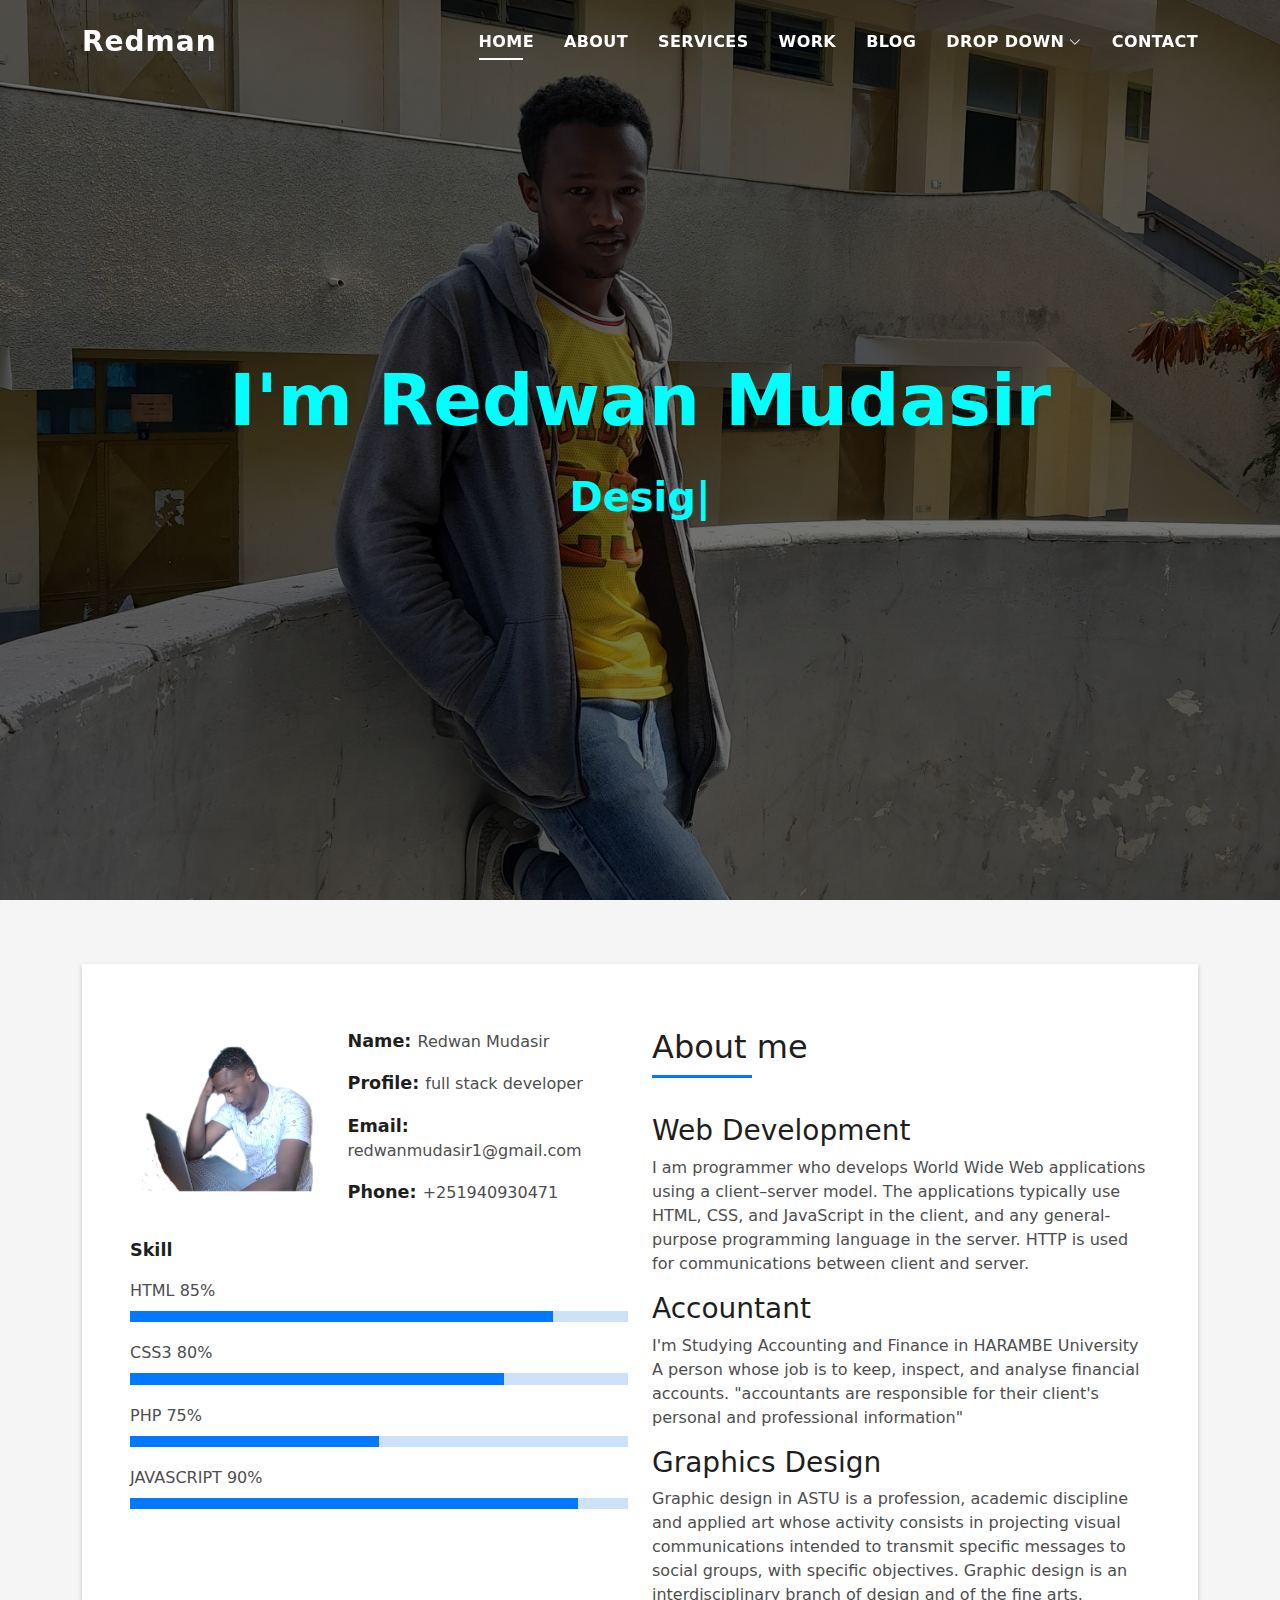
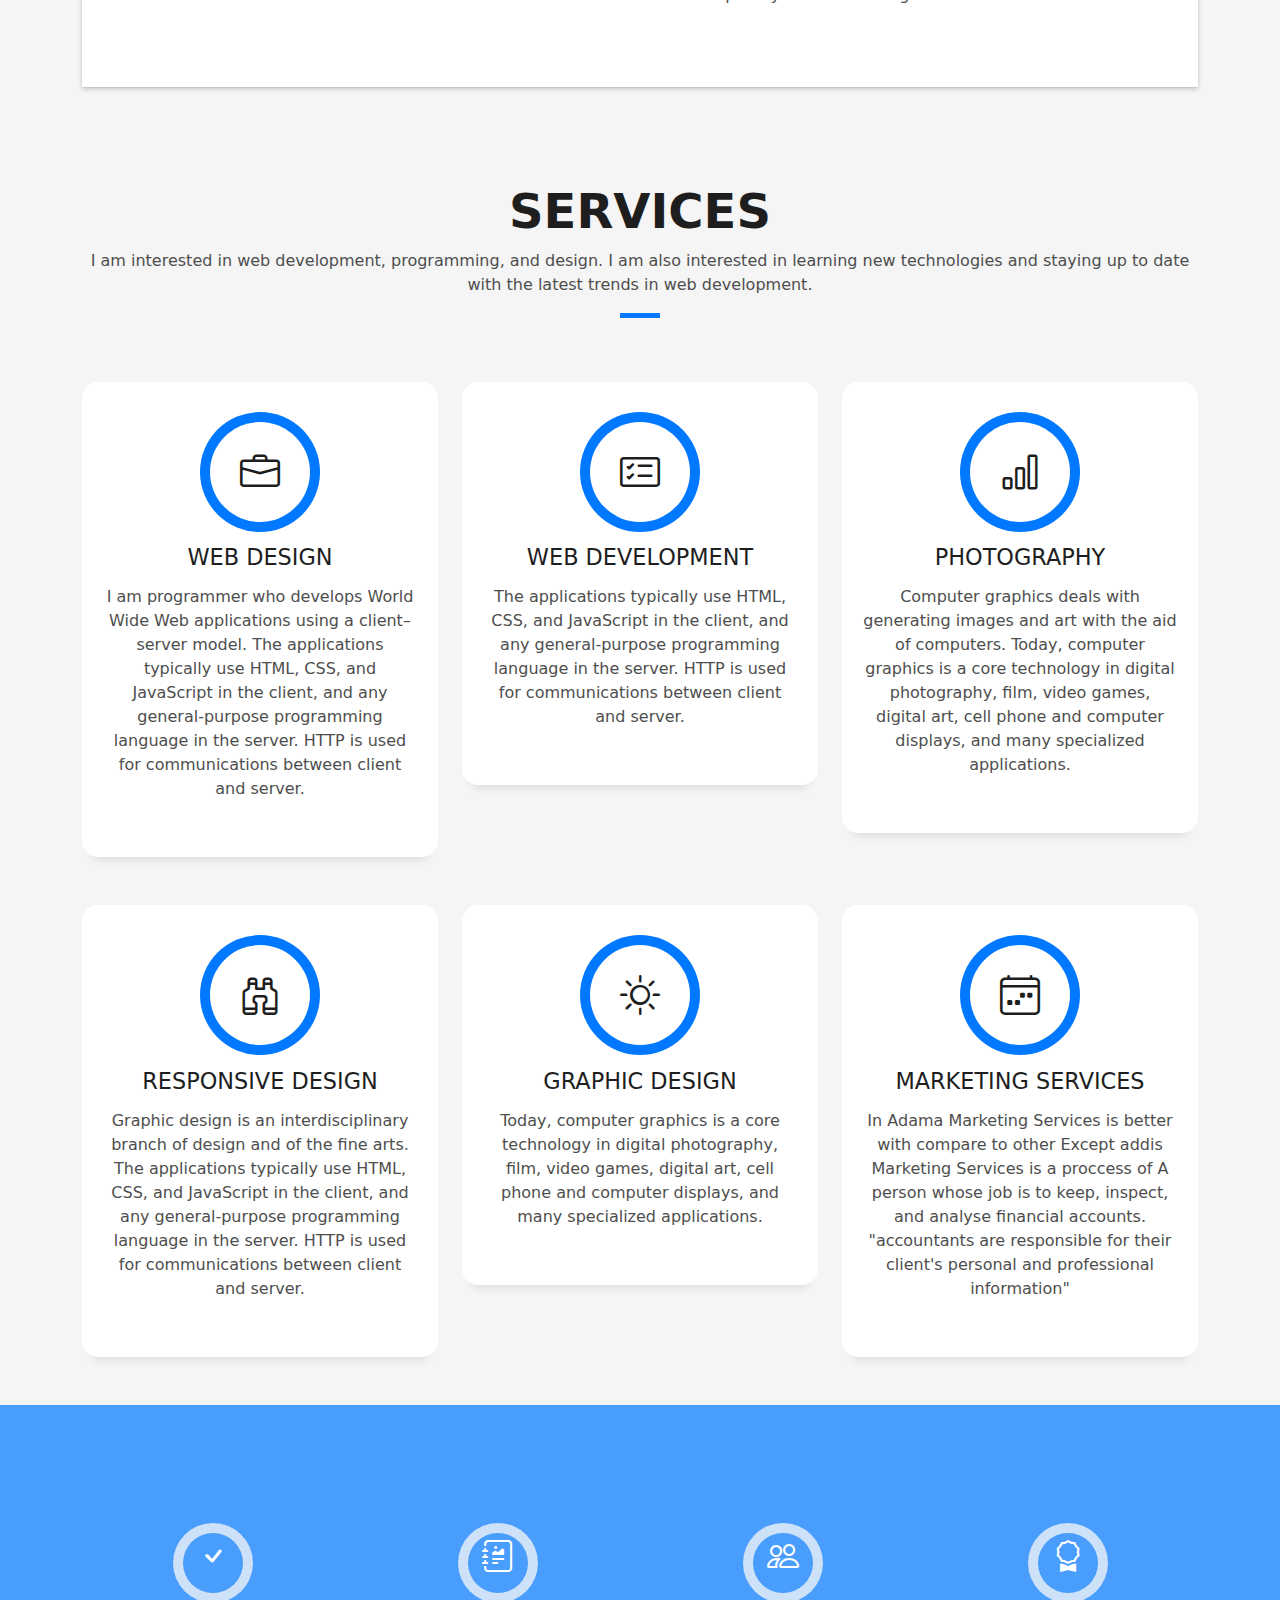
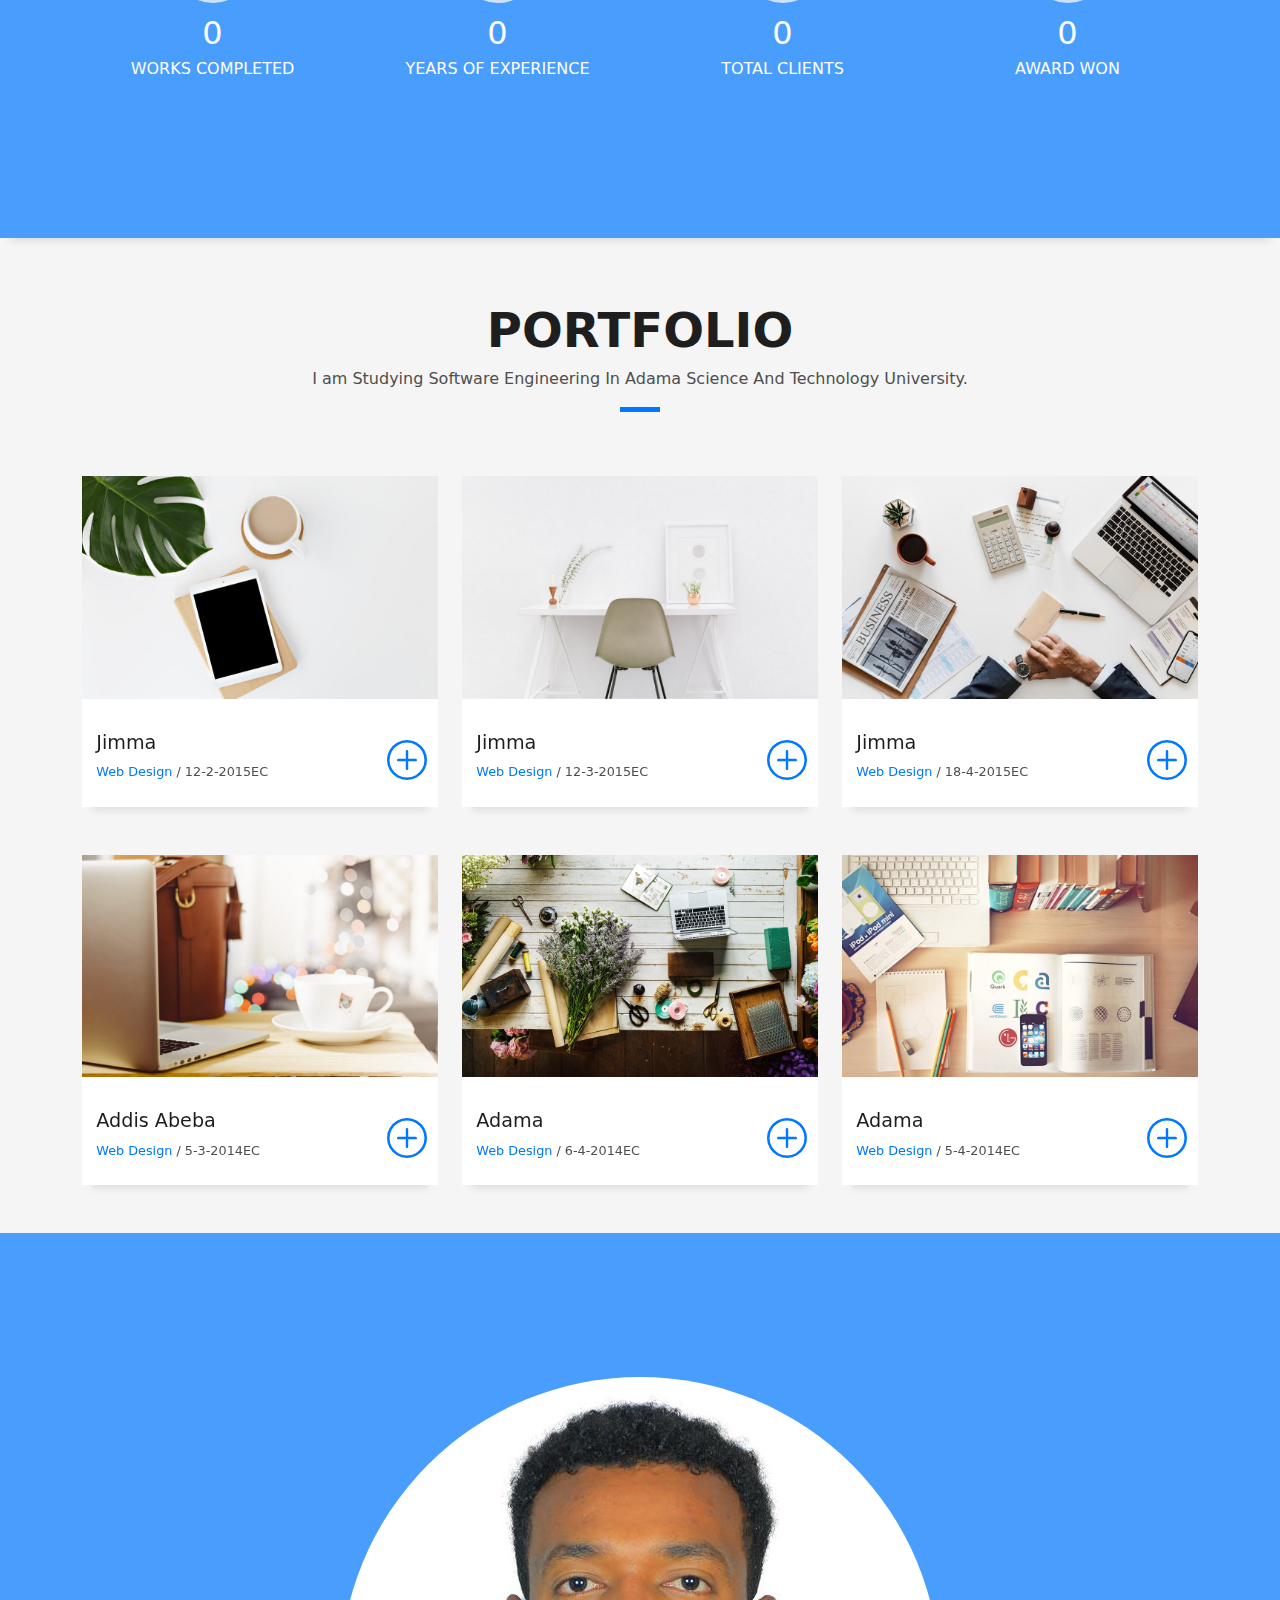
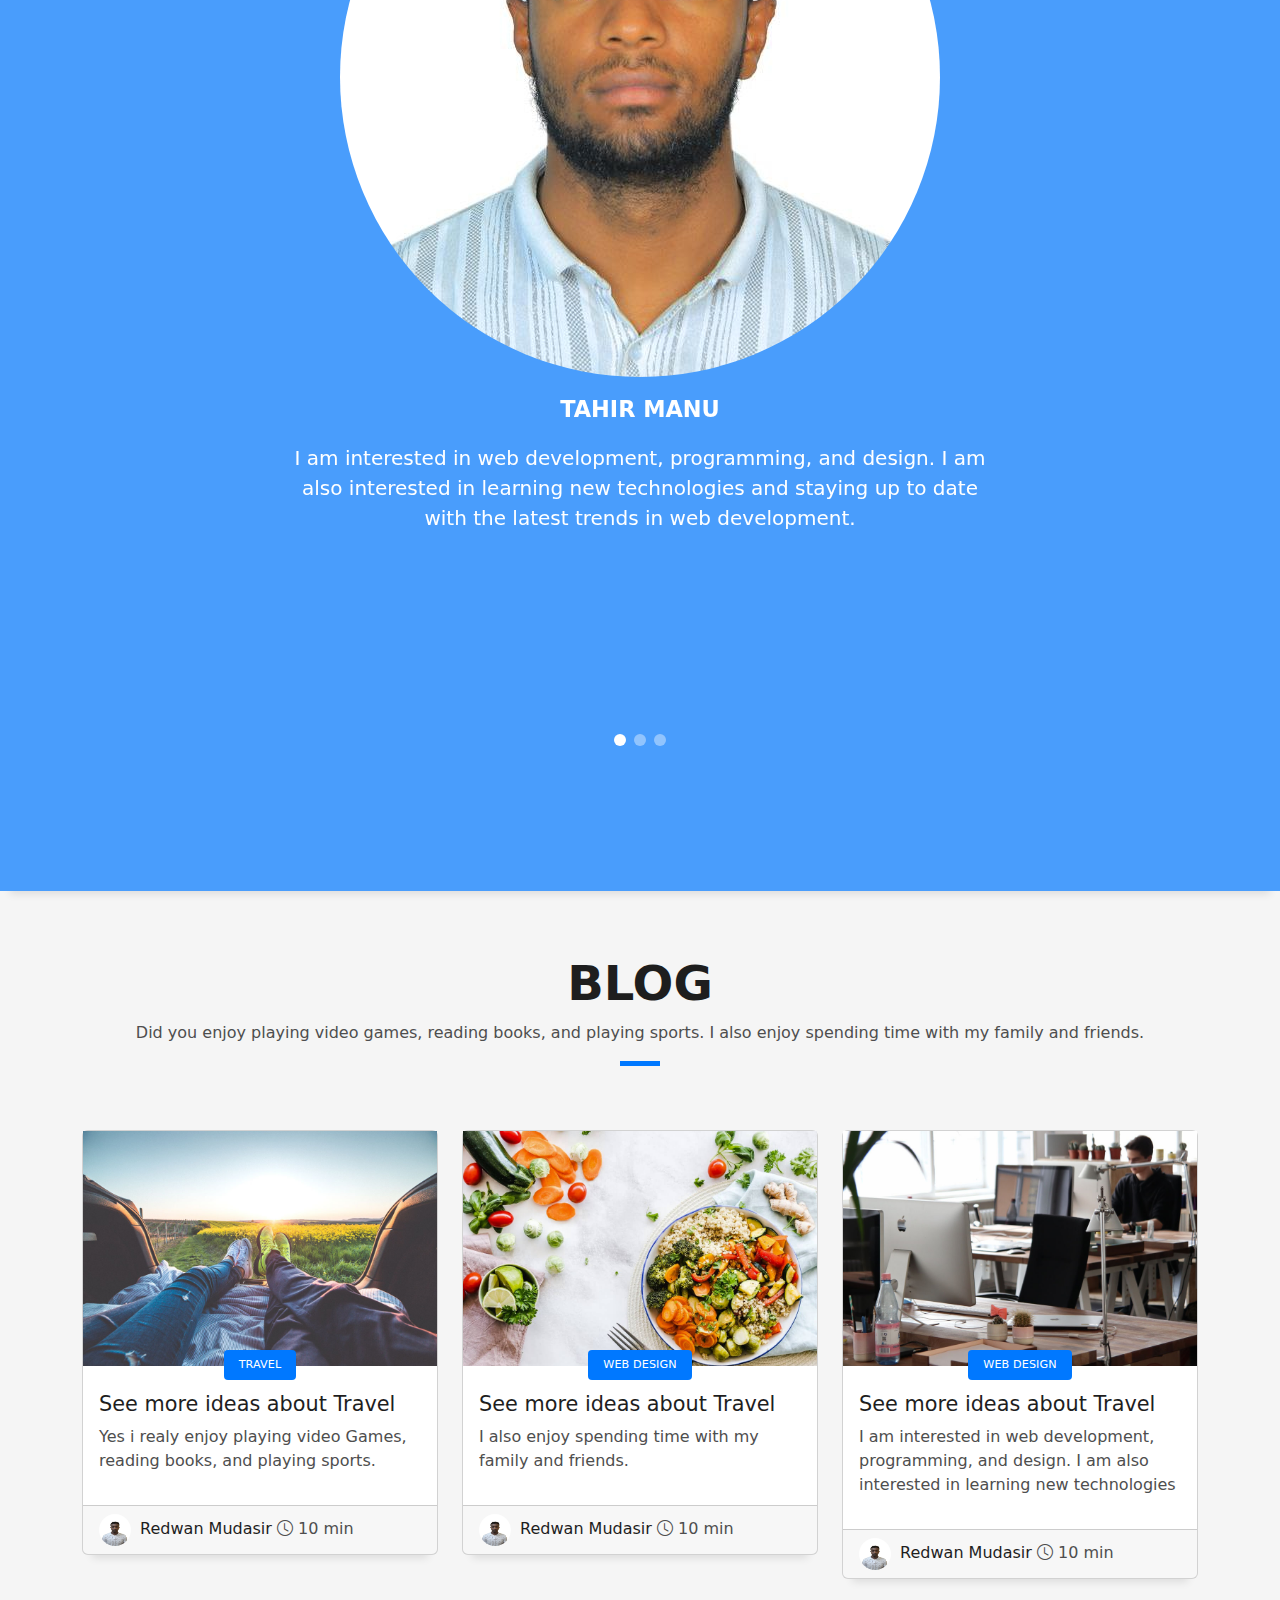
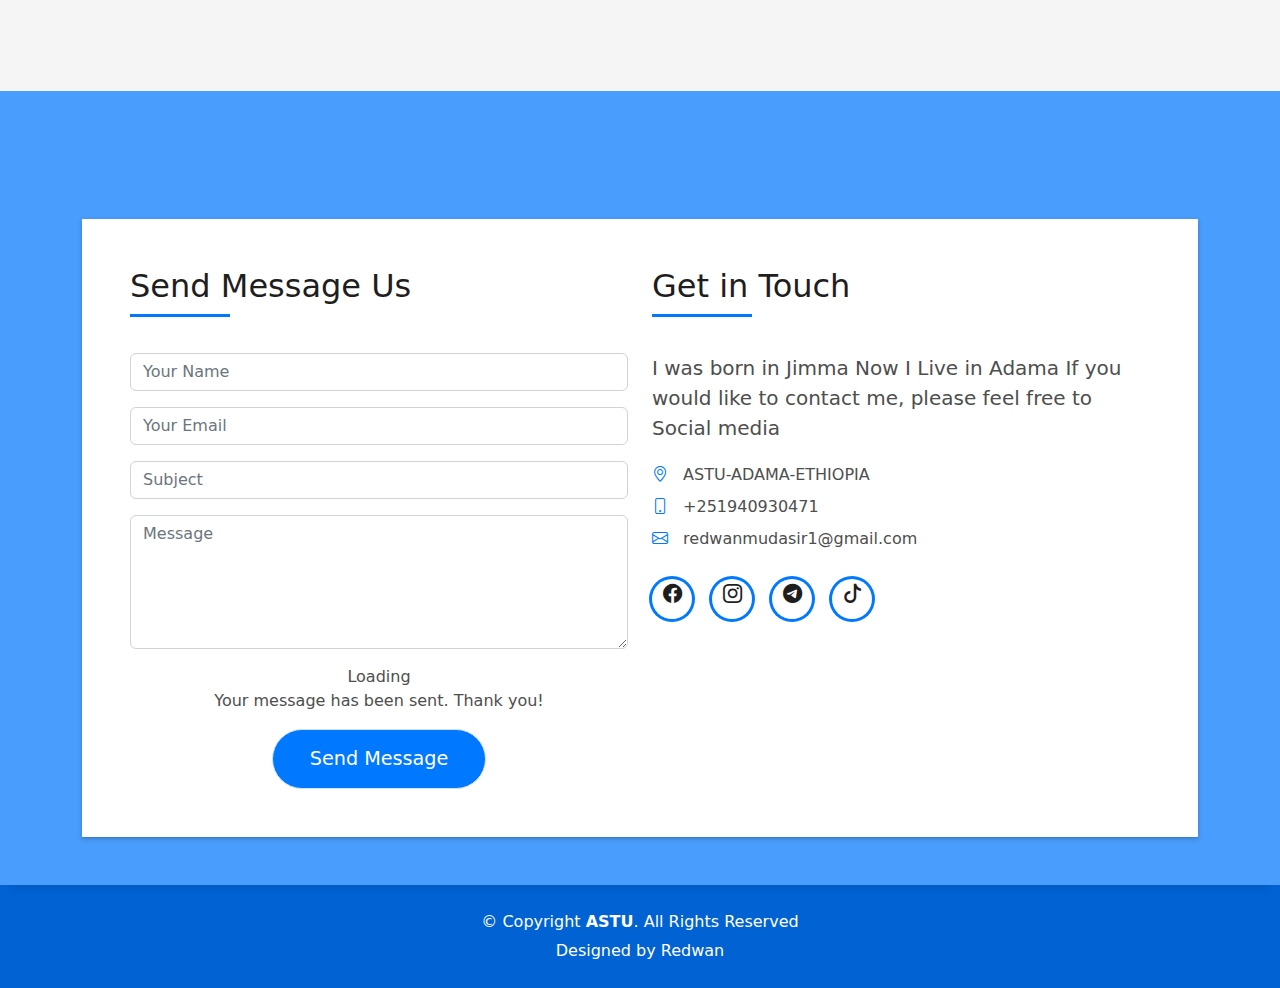
<file: index.html>
<!DOCTYPE html>
<html lang="en">

<head>
  <meta charset="utf-8">
  <meta content="width=device-width, initial-scale=1.0" name="viewport">

  <title>Redwan Portfolio</title>
  <meta content="" name="description">
  <meta content="" name="keywords">

  <!-- Favicons -->
  <!-- <link href="assets/img/favicon.png" rel="icon">
  <link href="assets/img/apple-touch-icon.png" rel="apple-touch-icon"> -->

  <!-- Vendor CSS Files -->
  <link href="assets/vendor/bootstrap/css/bootstrap.min.css" rel="stylesheet">
  <link href="assets/vendor/bootstrap-icons/bootstrap-icons.css" rel="stylesheet">
  <link href="assets/vendor/glightbox/css/glightbox.min.css" rel="stylesheet">
  <link href="assets/vendor/swiper/swiper-bundle.min.css" rel="stylesheet">

  <!-- Template Main CSS File -->



  <link href="assets/css/style.css" rel="stylesheet">

  <!-- =======================================================
  * Template Name: Redwan Portfolio
  * Updated: Mar 10 2023 with Bootstrap v5.2.3
  * Template URL: 
  * Author: Redwan
  * License: 
  ======================================================== -->
</head>

<body>

  <!-- ======= Header ======= -->
  <header id="header" class="fixed-top">
    <div class="container d-flex align-items-center justify-content-between">

      <h1 class="logo"><a href="index.html">Redman</a></h1>
      <!-- Uncomment below if you prefer to use an image logo -->
      <!-- <a href="index.html" class="logo"><img src="assets/img/logo.png" alt="" class="img-fluid"></a> -->

      <nav id="navbar" class="navbar">
        <ul>
          <li><a class="nav-link scrollto active" href="#hero">Home</a></li>
          <li><a class="nav-link scrollto" href="#about">About</a></li>
          <li><a class="nav-link scrollto" href="#services">Services</a></li>
          <li><a class="nav-link scrollto " href="#work">Work</a></li>
          <li><a class="nav-link scrollto " href="#blog">Blog</a></li>
          <li class="dropdown"><a href="#"><span>Drop Down</span> <i class="bi bi-chevron-down"></i></a>
            <ul>
              <li><a href="#">Drop Down 1</a></li>
              <li class="dropdown"><a href="#"><span>Deep Drop Down</span> <i class="bi bi-chevron-right"></i></a>
                <ul>
                  <li><a href="#">Deep Drop Down 1</a></li>
                  <li><a href="#">Deep Drop Down 2</a></li>
                  <li><a href="#">Deep Drop Down 3</a></li>
                  <li><a href="#">Deep Drop Down 4</a></li>
                  <li><a href="#">Deep Drop Down 5</a></li>
                </ul>
              </li>
              <li><a href="#">Drop Down 2</a></li>
              <li><a href="#">Drop Down 3</a></li>
              <li><a href="#">Drop Down 4</a></li>
            </ul>
          </li>
          <li><a class="nav-link scrollto" href="#contact">Contact</a></li>
        </ul>
        <i class="bi bi-list mobile-nav-toggle"></i>
      </nav><!-- .navbar -->

    </div>
  </header><!-- End Header -->

  <!-- ======= Hero Section ======= -->
  <div id="hero" class="hero route bg-image" style="background-image: url(assets/photos/me.jpg)">
    <div class="overlay-itro"></div>
    <div class="hero-content display-table">
      <div class="table-cell">
        <div class="container">
          <!--<p class="display-6 color-d">Hello, world!</p>-->
          <h1 class="hero-title mb-4" style="color:aqua">I'm Redwan Mudasir</h1>
          <p style="color:aqua" class="hero-subtitle"><span class="typed" data-typed-items="Designer ASTU, Developer ASTU, Freelancer ASTU, Photographer ASTU"></span></p>
          <!-- <p class="pt-3"><a class="btn btn-primary btn js-scroll px-4" href="#about" role="button">Learn More</a></p> -->
        </div>
      </div>
    </div>
  </div><!-- End Hero Section -->

  <main id="main">

    <!-- ======= About Section ======= -->
    <section id="about" class="about-mf sect-pt4 route">
      <div class="container">
        <div class="row">
          <div class="col-sm-12">
            <div class="box-shadow-full">
              <div class="row">
                <div class="col-md-6">
                  <div class="row">
                    <div class="col-sm-6 col-md-5">
                      <div class="about-img">
                        <img src="assets/photos/red1.png" class="img-fluid rounded b-shadow-a" alt="">
                      </div>
                    </div>
                    <div class="col-sm-6 col-md-7">
                      <div class="about-info">
                        <p><span class="title-s">Name: </span> <span>Redwan Mudasir</span></p>
                        <p><span class="title-s">Profile: </span> <span>full stack developer</span></p>
                        <p><span class="title-s">Email: </span> <span>redwanmudasir1@gmail.com</span></p>
                        <p><span class="title-s">Phone: </span> <span>+251940930471</span></p>
                      </div>
                    </div>
                  </div>
                  <div class="skill-mf">
                    <p class="title-s">Skill</p>
                    <span>HTML</span> <span class="pull-right">85%</span>
                    <div class="progress">
                      <div class="progress-bar" role="progressbar" style="width: 85%;" aria-valuenow="85" aria-valuemin="0" aria-valuemax="100"></div>
                    </div>
                    <span>CSS3</span> <span class="pull-right">80%</span>
                    <div class="progress">
                      <div class="progress-bar" role="progressbar" style="width: 75%" aria-valuenow="75" aria-valuemin="0" aria-valuemax="100"></div>
                    </div>
                    <span>PHP</span> <span class="pull-right">75%</span>
                    <div class="progress">
                      <div class="progress-bar" role="progressbar" style="width: 50%" aria-valuenow="50" aria-valuemin="0" aria-valuemax="100"></div>
                    </div>
                    <span>JAVASCRIPT</span> <span class="pull-right">90%</span>
                    <div class="progress">
                      <div class="progress-bar" role="progressbar" style="width: 90%" aria-valuenow="90" aria-valuemin="0" aria-valuemax="100"></div>
                    </div>
                  </div>
                </div>
                <div class="col-md-6">
                  <div class="about-me pt-4 pt-md-0">
                    <div class="title-box-2">
                      <h5 class="title-left">
                        About me
                      </h5>
                    </div>
                    <p class="lead">
                      <h3>Web Development</h3>
                      I am programmer who develops World Wide Web applications 
                  using a client–server model.
                  The applications typically use HTML, CSS, and JavaScript in the client,
                  and any general-purpose programming language in the server.
                  HTTP is used for communications between client and server.
                    </p>
                    <p class="lead">
                      <h3>Accountant</h3>
                      I'm Studying Accounting and Finance in HARAMBE University
                      A person whose job is to keep, inspect, 
                  and analyse financial accounts.

                  "accountants are responsible for their client's
                   personal and professional information"
                    </p>
                    <p class="lead">
                      <h3>Graphics Design</h3>
                      Graphic design in ASTU is a profession, academic discipline 
                  and applied art whose activity consists in projecting visual communications 
                  intended to transmit specific messages to social groups, 
                  with specific objectives. Graphic design is an interdisciplinary 
                  branch of design and of the fine arts.
                    </p>
                  </div>
                </div>
              </div>
            </div>
          </div>
        </div>
      </div>
    </section><!-- End About Section -->

    <!-- ======= Services Section ======= -->
    <section id="services" class="services-mf pt-5 route">
      <div class="container">
        <div class="row">
          <div class="col-sm-12">
            <div class="title-box text-center">
              <h3 class="title-a">
                Services
              </h3>
              <p class="subtitle-a">
                I am interested in web development, programming, and design.
                I am also interested in learning new technologies and
                staying up to date with the latest trends in web development.
              </p>
              <div class="line-mf"></div>
            </div>
          </div>
        </div>
        <div class="row">
          <div class="col-md-4">
            <div class="service-box">
              <div class="service-ico">
                <span class="ico-circle"><i class="bi bi-briefcase"></i></span>
              </div>
              <div class="service-content">
                <h2 class="s-title">Web Design</h2>
                <p class="s-description text-center">
                  I am programmer who develops World Wide Web applications 
                  using a client–server model.
                  The applications typically use HTML, CSS, and JavaScript in the client,
                  and any general-purpose programming language in the server.
                  HTTP is used for communications between client and server.
                </p>
              </div>
            </div>
          </div>
          <div class="col-md-4">
            <div class="service-box">
              <div class="service-ico">
                <span class="ico-circle"><i class="bi bi-card-checklist"></i></span>
              </div>
              <div class="service-content">
                <h2 class="s-title">Web Development</h2>
                <p class="s-description text-center">
                  The applications typically use HTML, CSS, and JavaScript in the client,
                  and any general-purpose programming language in the server.
                  HTTP is used for communications between client and server.
                </p>
              </div>
            </div>
          </div>
          <div class="col-md-4">
            <div class="service-box">
              <div class="service-ico">
                <span class="ico-circle"><i class="bi bi-bar-chart"></i></span>
              </div>
              <div class="service-content">
                <h2 class="s-title">Photography</h2>
                <p class="s-description text-center">
                  Computer graphics deals with generating images 
                and art with the aid of computers. 
                Today, computer graphics is a core technology in 
                digital photography, film, video games, digital art, 
                cell phone and computer displays, and many specialized applications. 
                </p>
              </div>
            </div>
          </div>
          <div class="col-md-4">
            <div class="service-box">
              <div class="service-ico">
                <span class="ico-circle"><i class="bi bi-binoculars"></i></span>
              </div>
              <div class="service-content">
                <h2 class="s-title">Responsive Design</h2>
                <p class="s-description text-center">
                  Graphic design is an interdisciplinary 
                  branch of design and of the fine arts.
                  The applications typically use HTML, CSS, and JavaScript in the client,
                  and any general-purpose programming language in the server.
                  HTTP is used for communications between client and server.
                </p>
              </div>
            </div>
          </div>
          <div class="col-md-4">
            <div class="service-box">
              <div class="service-ico">
                <span class="ico-circle"><i class="bi bi-brightness-high"></i></span>
              </div>
              <div class="service-content">
                <h2 class="s-title">Graphic Design</h2>
                <p class="s-description text-center">
                  Today, computer graphics is a core technology in 
                digital photography, film, video games, digital art, 
                cell phone and computer displays, and many specialized applications. 
                </p>
              </div>
            </div>
          </div>
          <div class="col-md-4">
            <div class="service-box">
              <div class="service-ico">
                <span class="ico-circle"><i class="bi bi-calendar4-week"></i></span>
              </div>
              <div class="service-content">
                <h2 class="s-title">Marketing Services</h2>
                <p class="s-description text-center">
                  In Adama Marketing Services is better with compare to other Except addis
                  Marketing Services is a proccess of A person whose job is to keep, inspect, 
                  and analyse financial accounts.
                  "accountants are responsible for their client's
                   personal and professional information"
                </p>
              </div>
            </div>
          </div>
        </div>
      </div>
    </section><!-- End Services Section -->

    <!-- ======= Counter Section ======= -->
    <div class="section-counter paralax-mf bg-image" style="background-image: url(assets/photos/me.jpg)">
      <div class="overlay-mf"></div>
      <div class="container position-relative">
        <div class="row">
          <div class="col-sm-3 col-lg-3">
            <div class="counter-box counter-box pt-4 pt-md-0">
              <div class="counter-ico">
                <span class="ico-circle"><i class="bi bi-check"></i></span>
              </div>
              <div class="counter-num">
                <p data-purecounter-start="0" data-purecounter-end="10" data-purecounter-duration="1" class="counter purecounter"></p>
                <span class="counter-text">WORKS COMPLETED</span>
              </div>
            </div>
          </div>
          <div class="col-sm-3 col-lg-3">
            <div class="counter-box pt-4 pt-md-0">
              <div class="counter-ico">
                <span class="ico-circle"><i class="bi bi-journal-richtext"></i></span>
              </div>
              <div class="counter-num">
                <p data-purecounter-start="0" data-purecounter-end="2" data-purecounter-duration="1" class="counter purecounter"></p>
                <span class="counter-text">YEARS OF EXPERIENCE</span>
              </div>
            </div>
          </div>
          <div class="col-sm-3 col-lg-3">
            <div class="counter-box pt-4 pt-md-0">
              <div class="counter-ico">
                <span class="ico-circle"><i class="bi bi-people"></i></span>
              </div>
              <div class="counter-num">
                <p data-purecounter-start="0" data-purecounter-end="5" data-purecounter-duration="1" class="counter purecounter"></p>
                <span class="counter-text">TOTAL CLIENTS</span>
              </div>
            </div>
          </div>
          <div class="col-sm-3 col-lg-3">
            <div class="counter-box pt-4 pt-md-0">
              <div class="counter-ico">
                <span class="ico-circle"><i class="bi bi-award"></i></span>
              </div>
              <div class="counter-num">
                <p data-purecounter-start="0" data-purecounter-end="7" data-purecounter-duration="1" class="counter purecounter"></p>
                <span class="counter-text">AWARD WON</span>
              </div>
            </div>
          </div>
        </div>
      </div>
    </div><!-- End Counter Section -->

    <!-- ======= Portfolio Section ======= -->
    <section id="work" class="portfolio-mf sect-pt4 route">
      <div class="container">
        <div class="row">
          <div class="col-sm-12">
            <div class="title-box text-center">
              <h3 class="title-a">
                Portfolio
              </h3>
              <p class="subtitle-a">
                I am Studying Software Engineering 
                In Adama Science And Technology University.
              </p>
              <div class="line-mf"></div>
            </div>
          </div>
        </div>
        <div class="row">
          <div class="col-md-4">
            <div class="work-box">
              <a href="assets/img/work-1.jpg" data-gallery="portfolioGallery" class="portfolio-lightbox">
                <div class="work-img">
                  <img src="assets/img/work-1.jpg" alt="" class="img-fluid">
                </div>
              </a>
              <div class="work-content">
                <div class="row">
                  <div class="col-sm-8">
                    <h2 class="w-title">Jimma</h2>
                    <div class="w-more">
                      <span class="w-ctegory">Web Design</span> / <span class="w-date">12-2-2015EC</span>
                    </div>
                  </div>
                  <div class="col-sm-4">
                    <div class="w-like">
                      <a href="portfolio-details.html"> <span class="bi bi-plus-circle"></span></a>
                    </div>
                  </div>
                </div>
              </div>
            </div>
          </div>
          <div class="col-md-4">
            <div class="work-box">
              <a href="assets/img/work-2.jpg" data-gallery="portfolioGallery" class="portfolio-lightbox">
                <div class="work-img">
                  <img src="assets/img/work-2.jpg" alt="" class="img-fluid">
                </div>
              </a>
              <div class="work-content">
                <div class="row">
                  <div class="col-sm-8">
                    <h2 class="w-title">Jimma</h2>
                    <div class="w-more">
                      <span class="w-ctegory">Web Design</span> / <span class="w-date">12-3-2015EC</span>
                    </div>
                  </div>
                  <div class="col-sm-4">
                    <div class="w-like">
                      <a href="portfolio-details.html"> <span class="bi bi-plus-circle"></span></a>
                    </div>
                  </div>
                </div>
              </div>
            </div>
          </div>
          <div class="col-md-4">
            <div class="work-box">
              <a href="assets/img/work-3.jpg" data-gallery="portfolioGallery" class="portfolio-lightbox">
                <div class="work-img">
                  <img src="assets/img/work-3.jpg" alt="" class="img-fluid">
                </div>
              </a>
              <div class="work-content">
                <div class="row">
                  <div class="col-sm-8">
                    <h2 class="w-title">Jimma</h2>
                    <div class="w-more">
                      <span class="w-ctegory">Web Design</span> / <span class="w-date">18-4-2015EC</span>
                    </div>
                  </div>
                  <div class="col-sm-4">
                    <div class="w-like">
                      <a href="portfolio-details.html"> <span class="bi bi-plus-circle"></span></a>
                    </div>
                  </div>
                </div>
              </div>
            </div>
          </div>
          <div class="col-md-4">
            <div class="work-box">
              <a href="assets/img/work-4.jpg" data-gallery="portfolioGallery" class="portfolio-lightbox">
                <div class="work-img">
                  <img src="assets/img/work-4.jpg" alt="" class="img-fluid">
                </div>
              </a>
              <div class="work-content">
                <div class="row">
                  <div class="col-sm-8">
                    <h2 class="w-title">Addis Abeba</h2>
                    <div class="w-more">
                      <span class="w-ctegory">Web Design</span> / <span class="w-date">5-3-2014EC</span>
                    </div>
                  </div>
                  <div class="col-sm-4">
                    <div class="w-like">
                      <a href="portfolio-details.html"> <span class="bi bi-plus-circle"></span></a>
                    </div>
                  </div>
                </div>
              </div>
            </div>
          </div>
          <div class="col-md-4">
            <div class="work-box">
              <a href="assets/img/work-5.jpg" data-gallery="portfolioGallery" class="portfolio-lightbox">
                <div class="work-img">
                  <img src="assets/img/work-5.jpg" alt="" class="img-fluid">
                </div>
              </a>
              <div class="work-content">
                <div class="row">
                  <div class="col-sm-8">
                    <h2 class="w-title">Adama</h2>
                    <div class="w-more">
                      <span class="w-ctegory">Web Design</span> / <span class="w-date">6-4-2014EC</span>
                    </div>
                  </div>
                  <div class="col-sm-4">
                    <div class="w-like">
                      <a href="portfolio-details.html"> <span class="bi bi-plus-circle"></span></a>
                    </div>
                  </div>
                </div>
              </div>
            </div>
          </div>
          <div class="col-md-4">
            <div class="work-box">
              <a href="assets/img/work-6.jpg" data-gallery="portfolioGallery" class="portfolio-lightbox">
                <div class="work-img">
                  <img src="assets/img/work-6.jpg" alt="" class="img-fluid">
                </div>
              </a>
              <div class="work-content">
                <div class="row">
                  <div class="col-sm-8">
                    <h2 class="w-title">Adama</h2>
                    <div class="w-more">
                      <span class="w-ctegory">Web Design</span> / <span class="w-date">5-4-2014EC</span>
                    </div>
                  </div>
                  <div class="col-sm-4">
                    <div class="w-like">
                      <a href="portfolio-details.html"> <span class="bi bi-plus-circle"></span></a>
                    </div>
                  </div>
                </div>
              </div>
            </div>
          </div>

        </div>
      </div>
    </section><!-- End Portfolio Section -->

    <!-- ======= Testimonials Section ======= -->
    <div class="testimonials paralax-mf bg-image" style="background-image: url(assets/img/overlay-bg.jpg)">
      <div class="overlay-mf"></div>
      <div class="container">
        <div class="row">
          <div class="col-md-12">

            <div class="testimonials-slider swiper" data-aos="fade-up" data-aos-delay="100">
              <div class="swiper-wrapper">

                <div class="swiper-slide">
                  <div class="testimonial-box">
                    <div class="author-test">
                      <img src="assets/photos/tahir.jpg" alt="" class="rounded-circle b-shadow-a">
                      <span class="author">tahir Manu</span>
                    </div>
                    <div class="content-test">
                      <p class="description lead">
                        I am interested in web development, programming, and design.
                         I am also interested in learning new technologies and
                         staying up to date with the latest trends in web development.
                      </p>
                    </div>
                  </div>
                </div><!-- End testimonial item -->

                <div class="swiper-slide">
                  <div class="testimonial-box">
                    <div class="author-test">
                      <img src="assets/photos/feru.jpg" alt="" class="rounded-circle b-shadow-a">
                      <span class="author">Feruza Mudasir</span>
                    </div>
                    <div class="content-test">
                      <p class="description lead">
                        I enjoy playing video games, reading books, and playing sports.
                         I also enjoy spending time with my family and friends.
                      </p>
                    </div>
                  </div>
                </div><!-- End testimonial item -->

                <div class="swiper-slide">
                  <div class="testimonial-box">
                    <div class="author-test">
                      <img src="assets/photos/anas.jpg" alt="" class="rounded-circle b-shadow-a">
                      <span class="author">Anas Mudasir</span>
                    </div>
                    <div class="content-test">
                      <p class="description lead">
                        I enjoy playing video games, reading books, and playing sports.
                         I also enjoy spending time with my family and friends.
                      </p>
                    </div>
                  </div>
                </div><!-- End testimonial item -->
              </div>
              <div class="swiper-pagination"></div>
            </div>

            <!-- <div id="testimonial-mf" class="owl-carousel owl-theme">
          
        </div> -->
          </div>
        </div>
      </div>
    </div><!-- End Testimonials Section -->

    <!-- ======= Blog Section ======= -->
    <section id="blog" class="blog-mf sect-pt4 route">
      <div class="container">
        <div class="row">
          <div class="col-sm-12">
            <div class="title-box text-center">
              <h3 class="title-a">
                Blog
              </h3>
              <p class="subtitle-a">
                Did you enjoy playing video games,
                 reading books, and playing sports.
                 I also enjoy spending time with my family and friends.
              </p>
              <div class="line-mf"></div>
            </div>
          </div>
        </div>
        <div class="row">
          <div class="col-md-4">
            <div class="card card-blog">
              <div class="card-img">
                <a href="blog-single.html"><img src="assets/img/post-1.jpg" alt="" class="img-fluid"></a>
              </div>
              <div class="card-body">
                <div class="card-category-box">
                  <div class="card-category">
                    <h6 class="category">Travel</h6>
                  </div>
                </div>
                <h3 class="card-title"><a href="blog-single.html">See more ideas about Travel</a></h3>
                <p class="card-description">
                  Yes i realy enjoy playing video Games,
                  reading books, and playing sports.
                </p>
              </div>
              <div class="card-footer">
                <div class="post-author">
                  <a href="#">
                    <img src="assets/photos/r3.jpg" alt="" class="avatar rounded-circle">
                    <span class="author">Redwan Mudasir</span>
                  </a>
                </div>
                <div class="post-date">
                  <span class="bi bi-clock"></span> 10 min
                </div>
              </div>
            </div>
          </div>
          <div class="col-md-4">
            <div class="card card-blog">
              <div class="card-img">
                <a href="blog-single.html"><img src="assets/img/post-2.jpg" alt="" class="img-fluid"></a>
              </div>
              <div class="card-body">
                <div class="card-category-box">
                  <div class="card-category">
                    <h6 class="category">Web Design</h6>
                  </div>
                </div>
                <h3 class="card-title"><a href="blog-single.html">See more ideas about Travel</a></h3>
                <p class="card-description">
                  I also enjoy spending time with my family and friends.
                </p>
              </div>
              <div class="card-footer">
                <div class="post-author">
                  <a href="#">
                    <img src="assets/photos/r3.jpg" alt="" class="avatar rounded-circle">
                    <span class="author">Redwan Mudasir</span>
                  </a>
                </div>
                <div class="post-date">
                  <span class="bi bi-clock"></span> 10 min
                </div>
              </div>
            </div>
          </div>
          <div class="col-md-4">
            <div class="card card-blog">
              <div class="card-img">
                <a href="blog-single.html"><img src="assets/img/post-3.jpg" alt="" class="img-fluid"></a>
              </div>
              <div class="card-body">
                <div class="card-category-box">
                  <div class="card-category">
                    <h6 class="category">Web Design</h6>
                  </div>
                </div>
                <h3 class="card-title"><a href="blog-single.html">See more ideas about Travel</a></h3>
                <p class="card-description">
                  I am interested in web development,
                   programming, and design.
                    I am also interested in learning new technologies 
                </p>
              </div>
              <div class="card-footer">
                <div class="post-author">
                  <a href="#">
                    <img src="assets/photos/r3.jpg" alt="" class="avatar rounded-circle">
                    <span class="author">Redwan Mudasir</span>
                  </a>
                </div>
                <div class="post-date">
                  <span class="bi bi-clock"></span> 10 min
                </div>
              </div>
            </div>
          </div>
        </div>
      </div>
    </section><!-- End Blog Section -->

    <!-- ======= Contact Section ======= -->
    <section id="contact" class="paralax-mf footer-paralax bg-image sect-mt4 route" style="background-image: url(assets/img/overlay-bg.jpg)">
      <div class="overlay-mf"></div>
      <div class="container">
        <div class="row">
          <div class="col-sm-12">
            <div class="contact-mf">
              <div id="contact" class="box-shadow-full">
                <div class="row">
                  <div class="col-md-6">
                    <div class="title-box-2">
                      <h5 class="title-left">
                        Send Message Us
                      </h5>
                    </div>
                    <div>
                      <form action="https://formsubmit.co/3f542ff72421e7776b58497279c4caa2" method="POST">
                        <div class="row">
                          <div class="col-md-12 mb-3">
                            <div class="form-group">
                              <input type="text" name="name" class="form-control" id="name" placeholder="Your Name" required>
                            </div>
                          </div>
                          <div class="col-md-12 mb-3">
                            <div class="form-group">
                              <input type="email" class="form-control" name="email" id="email" placeholder="Your Email" required>
                            </div>
                          </div>
                          <div class="col-md-12 mb-3">
                            <div class="form-group">
                              <input type="text" class="form-control" name="subject" id="subject" placeholder="Subject" required>
                            </div>
                          </div>
                          <div class="col-md-12">
                            <div class="form-group">
                              <textarea class="form-control" name="message" rows="5" placeholder="Message" required></textarea>
                            </div>
                          </div>
                          <div class="col-md-12 text-center my-3">
                            <div class="loading">Loading</div>
                            <div class="error-message"></div>
                            <div class="sent-message">Your message has been sent. Thank you!</div>
                          </div>
                          <div class="col-md-12 text-center">
                            <button type="submit" class="button button-a button-big button-rouded">Send Message</button>
                          </div>
                        </div>
                      </form>
                    </div>
                  </div>
                  <div class="col-md-6">
                    <div class="title-box-2 pt-4 pt-md-0">
                      <h5 class="title-left">
                        Get in Touch
                      </h5>
                    </div>
                    <div class="more-info">
                      <p class="lead">
                        I was born in Jimma Now I Live in Adama
                        If you would like to contact me,
                         please feel free to Social media
                        
                      </p>
                      <ul class="list-ico">
                        <li><span class="bi bi-geo-alt"></span> ASTU-ADAMA-ETHIOPIA</li>
                        <li><span class="bi bi-phone"></span> +251940930471</li>
                        <li><span class="bi bi-envelope"></span> redwanmudasir1@gmail.com</li>
                      </ul>
                    </div>
                    <div class="socials">
                      <ul>
                        <li><a href="https://t.me/redman03"><span class="ico-circle"><i class="bi bi-facebook"></i></span></a></li>
                        <li><a href="https://t.me/redman03"><span class="ico-circle"><i class="bi bi-instagram"></i></span></a></li>
                        <li><a href="https://t.me/redman03"><span class="ico-circle"><i class="bi bi-telegram"></i></span></a></li>
                        <li><a href="https://www.tiktok.com/@redwan1_1"><span class="ico-circle"><i class="bi bi-tiktok"></i></span></a></li>
                      </ul>
                    </div>
                  </div>
                </div>
              </div>
            </div>
          </div>
        </div>
      </div>
    </section><!-- End Contact Section -->

  </main><!-- End #main -->

  <!-- ======= Footer ======= -->
  <footer>
    <div class="container">
      <div class="row">
        <div class="col-sm-12">
          <div class="copyright-box">
            <p class="copyright">&copy; Copyright <strong>ASTU</strong>. All Rights Reserved</p>
            <div class="credits">
              <!--
              All the links in the footer should remain intact.
              You can delete the links only if you purchased the pro version.
              Licensing information: 
              Purchase the pro version with working PHP/AJAX contact form: 
            -->
              Designed by <a href="#">Redwan</a>
            </div>
          </div>
        </div>
      </div>
    </div>
  </footer><!-- End  Footer -->

  <div id="preloader"></div>
  <a href="#" class="back-to-top d-flex align-items-center justify-content-center"><i class="bi bi-arrow-up-short"></i></a>

  <!-- Vendor JS Files -->
  <script src="assets/vendor/purecounter/purecounter_vanilla.js"></script>
  <script src="assets/vendor/bootstrap/js/bootstrap.bundle.min.js"></script>
  <script src="assets/vendor/glightbox/js/glightbox.min.js"></script>
  <script src="assets/vendor/swiper/swiper-bundle.min.js"></script>
  <script src="assets/vendor/typed.js/typed.min.js"></script>
  <script src="assets/vendor/php-email-form/validate.js"></script>

  <!-- Template Main JS File -->
  <script src="assets/js/main.js"></script>

</body>

</html>
</file>
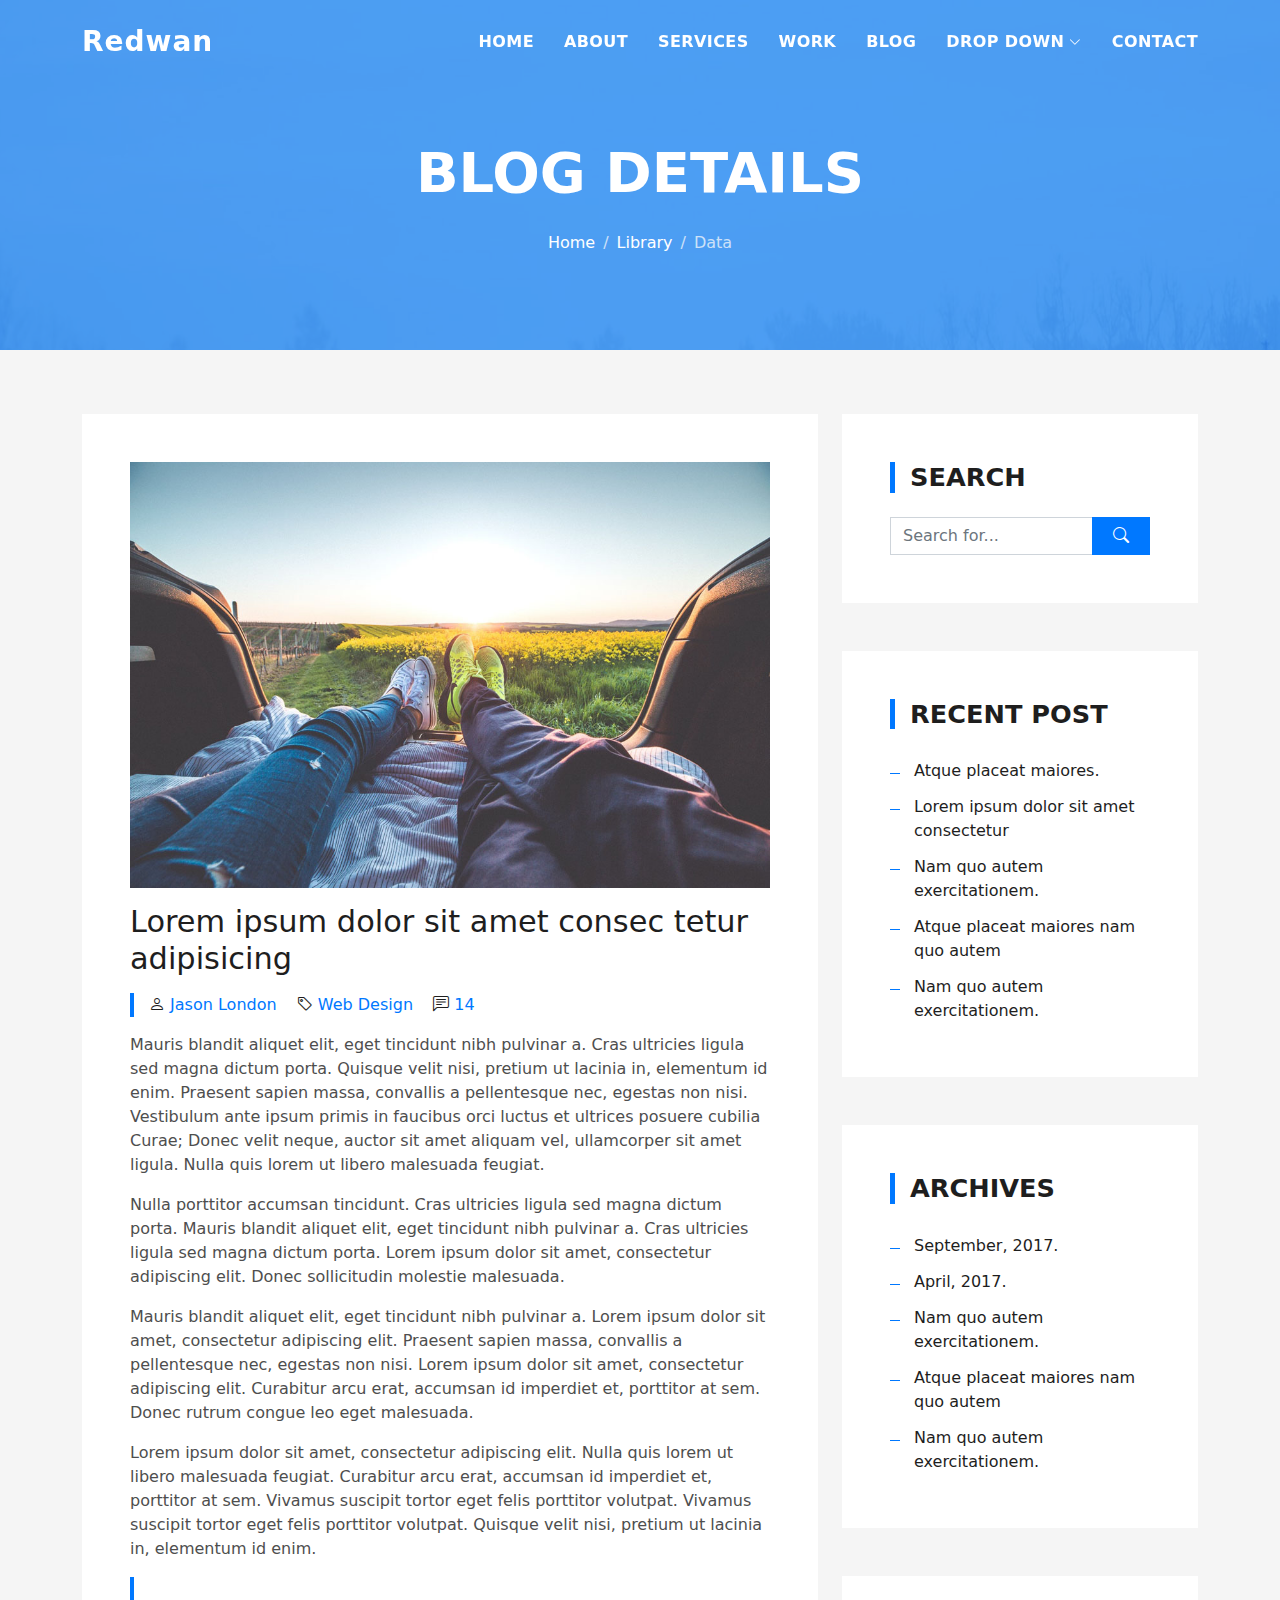
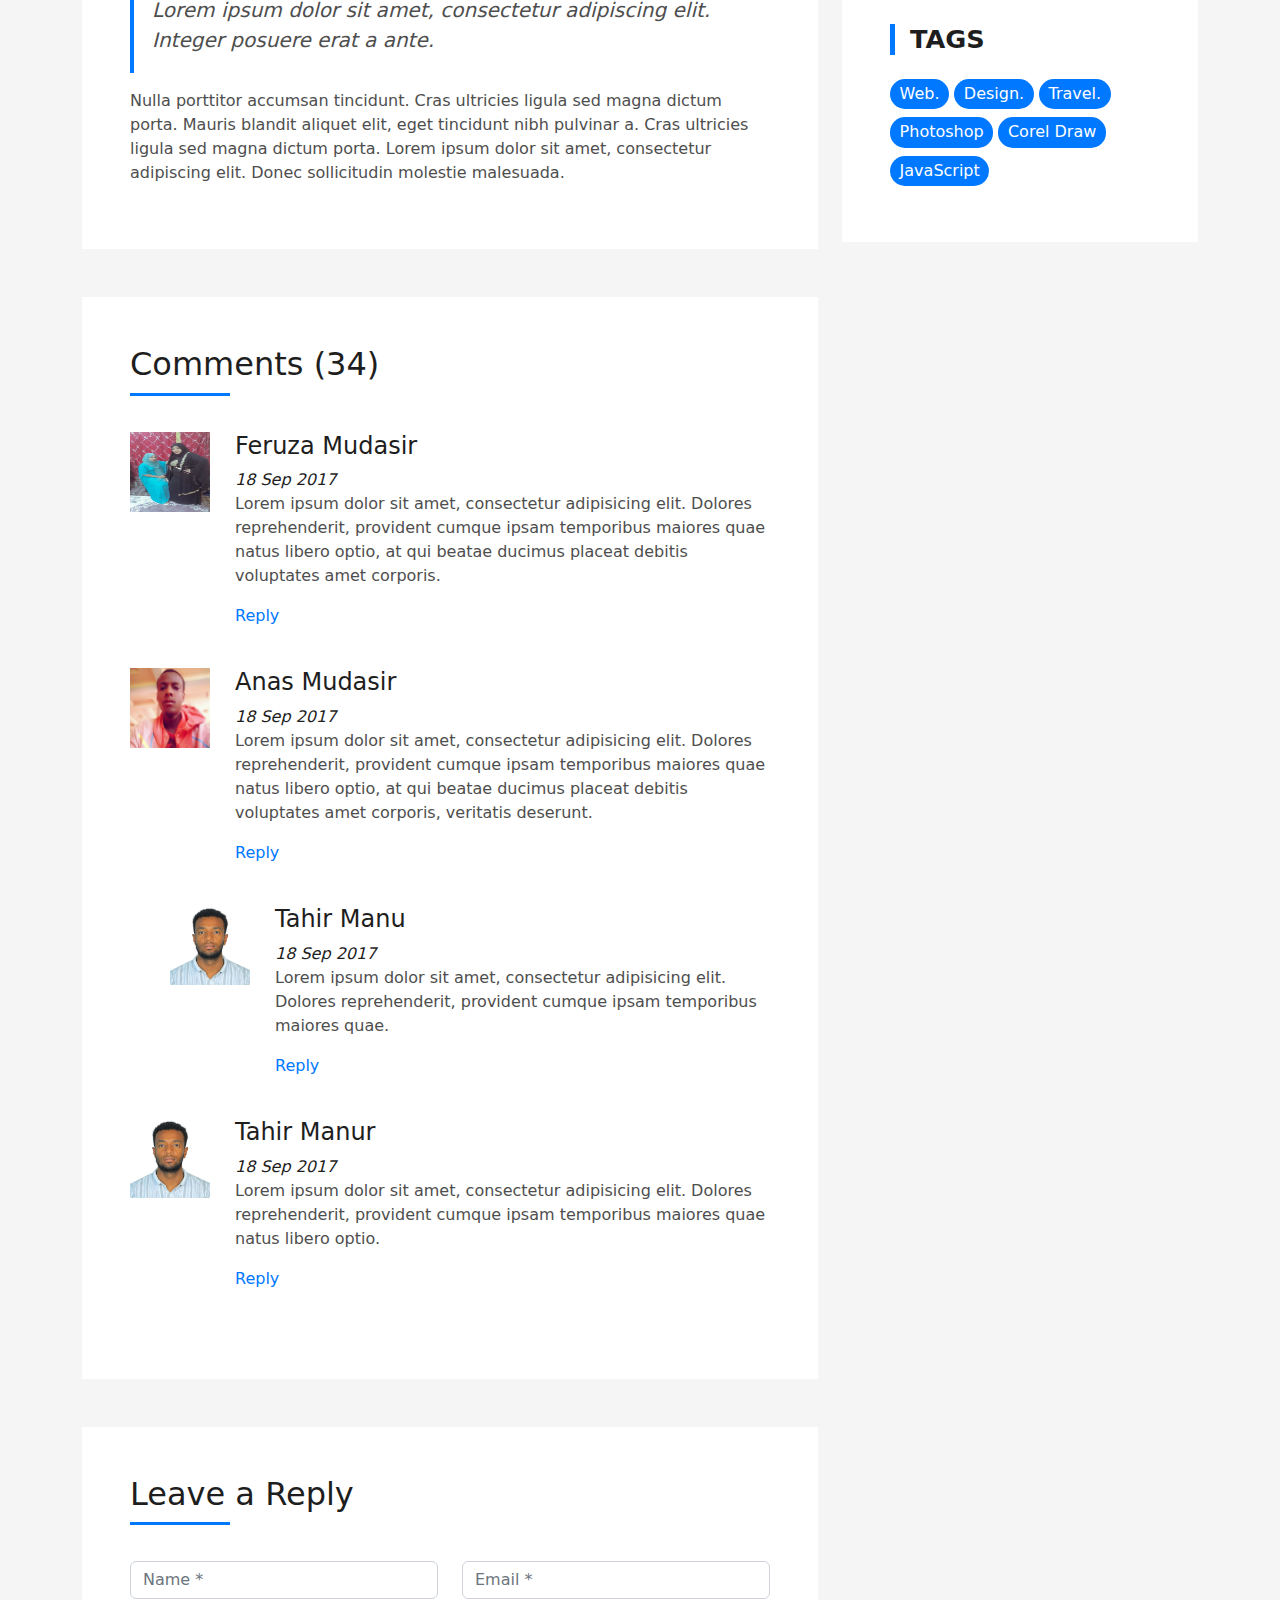
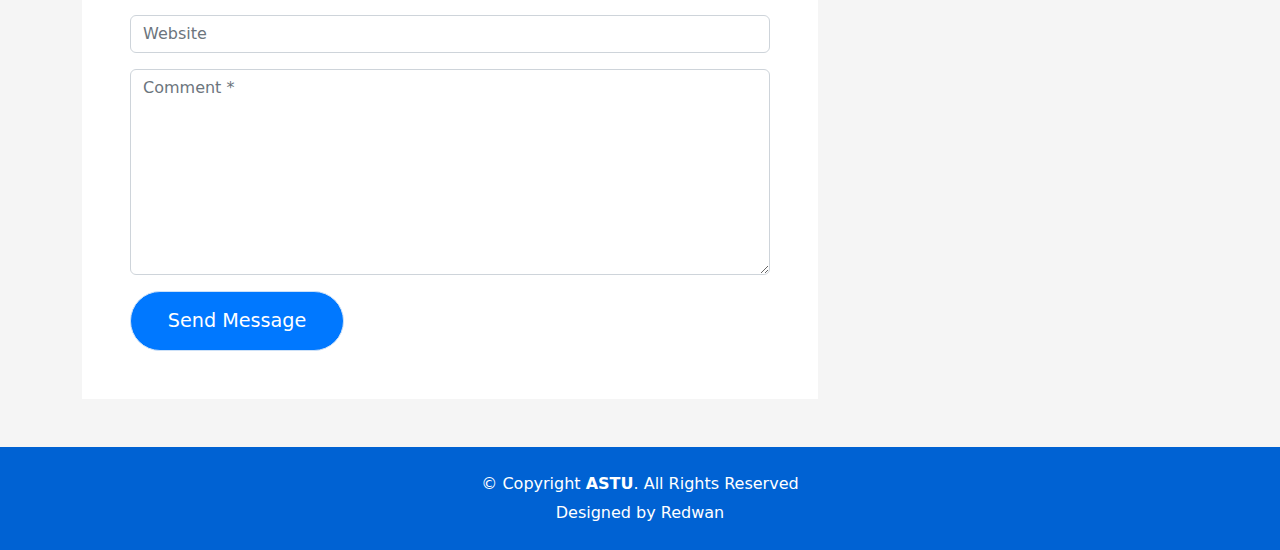
<file: blog-single.html>
<!DOCTYPE html>
<html lang="en">

<head>
  <meta charset="utf-8">
  <meta content="width=device-width, initial-scale=1.0" name="viewport">

  <title>Redwan - Blog Single</title>
  <meta content="" name="description">
  <meta content="" name="keywords">

  <!-- Favicons -->
  <link href="assets/img/favicon.png" rel="icon">
  <link href="assets/img/apple-touch-icon.png" rel="apple-touch-icon">

  <!-- Vendor CSS Files -->
  <link href="assets/vendor/bootstrap/css/bootstrap.min.css" rel="stylesheet">
  <link href="assets/vendor/bootstrap-icons/bootstrap-icons.css" rel="stylesheet">
  <link href="assets/vendor/glightbox/css/glightbox.min.css" rel="stylesheet">
  <link href="assets/vendor/swiper/swiper-bundle.min.css" rel="stylesheet">

  <!-- Template Main CSS File -->
  <link href="assets/css/style.css" rel="stylesheet">

  <!-- =======================================================
  * Template Name: Redwan Portfolio
  * Updated: Mar 10 2023 with Bootstrap v5.2.3
  * Template URL: 
  * Author: Redwan
  * License: 
  ======================================================== -->
</head>

<body>

  <!-- ======= Header ======= -->
  <header id="header" class="fixed-top">
    <div class="container d-flex align-items-center justify-content-between">

      <h1 class="logo"><a href="index.html">Redwan</a></h1>
      <!-- Uncomment below if you prefer to use an image logo -->
      <!-- <a href="index.html" class="logo"><img src="assets/img/logo.png" alt="" class="img-fluid"></a>-->

      <nav id="navbar" class="navbar">
        <ul>
          <li><a class="nav-link scrollto " href="#hero">Home</a></li>
          <li><a class="nav-link scrollto" href="#about">About</a></li>
          <li><a class="nav-link scrollto" href="#services">Services</a></li>
          <li><a class="nav-link scrollto " href="#work">Work</a></li>
          <li><a class="nav-link scrollto " href="#blog">Blog</a></li>
          <li class="dropdown"><a href="#"><span>Drop Down</span> <i class="bi bi-chevron-down"></i></a>
            <ul>
              <li><a href="#">Drop Down 1</a></li>
              <li class="dropdown"><a href="#"><span>Deep Drop Down</span> <i class="bi bi-chevron-right"></i></a>
                <ul>
                  <li><a href="#">Deep Drop Down 1</a></li>
                  <li><a href="#">Deep Drop Down 2</a></li>
                  <li><a href="#">Deep Drop Down 3</a></li>
                  <li><a href="#">Deep Drop Down 4</a></li>
                  <li><a href="#">Deep Drop Down 5</a></li>
                </ul>
              </li>
              <li><a href="#">Drop Down 2</a></li>
              <li><a href="#">Drop Down 3</a></li>
              <li><a href="#">Drop Down 4</a></li>
            </ul>
          </li>
          <li><a class="nav-link scrollto" href="#contact">Contact</a></li>
        </ul>
        <i class="bi bi-list mobile-nav-toggle"></i>
      </nav><!-- .navbar -->

    </div>
  </header><!-- End Header -->

  <div class="hero hero-single route bg-image" style="background-image: url(assets/img/overlay-bg.jpg)">
    <div class="overlay-mf"></div>
    <div class="hero-content display-table">
      <div class="table-cell">
        <div class="container">
          <h2 class="hero-title mb-4">Blog Details</h2>
          <ol class="breadcrumb d-flex justify-content-center">
            <li class="breadcrumb-item">
              <a href="#">Home</a>
            </li>
            <li class="breadcrumb-item">
              <a href="#">Library</a>
            </li>
            <li class="breadcrumb-item active">Data</li>
          </ol>
        </div>
      </div>
    </div>
  </div>

  <main id="main">

    <!-- ======= Blog Single Section ======= -->
    <section class="blog-wrapper sect-pt4" id="blog">
      <div class="container">
        <div class="row">
          <div class="col-md-8">
            <div class="post-box">
              <div class="post-thumb">
                <img src="assets/img/post-1.jpg" class="img-fluid" alt="">
              </div>
              <div class="post-meta">
                <h1 class="article-title">Lorem ipsum dolor sit amet consec tetur adipisicing</h1>
                <ul>
                  <li>
                    <span class="bi bi-person"></span>
                    <a href="#">Jason London</a>
                  </li>
                  <li>
                    <span class="bi bi-tag"></span>
                    <a href="#">Web Design</a>
                  </li>
                  <li>
                    <span class="bi bi-chat-left-text"></span>
                    <a href="#">14</a>
                  </li>
                </ul>
              </div>
              <div class="article-content">
                <p>
                  Mauris blandit aliquet elit, eget tincidunt nibh pulvinar a. Cras ultricies ligula sed magna dictum
                  porta. Quisque velit
                  nisi, pretium ut lacinia in, elementum id enim. Praesent sapien massa, convallis a pellentesque
                  nec, egestas non nisi. Vestibulum ante ipsum primis in faucibus orci luctus et ultrices posuere
                  cubilia Curae; Donec velit neque, auctor sit amet aliquam vel, ullamcorper sit amet ligula.
                  Nulla quis lorem ut libero malesuada feugiat.
                </p>
                <p>
                  Nulla porttitor accumsan tincidunt. Cras ultricies ligula sed magna dictum porta. Mauris blandit
                  aliquet elit, eget tincidunt
                  nibh pulvinar a. Cras ultricies ligula sed magna dictum porta. Lorem ipsum dolor sit amet,
                  consectetur adipiscing elit. Donec sollicitudin molestie malesuada.
                </p>
                <p>
                  Mauris blandit aliquet elit, eget tincidunt nibh pulvinar a. Lorem ipsum dolor sit amet, consectetur
                  adipiscing elit. Praesent
                  sapien massa, convallis a pellentesque nec, egestas non nisi. Lorem ipsum dolor sit amet,
                  consectetur adipiscing elit. Curabitur arcu erat, accumsan id imperdiet et, porttitor at
                  sem. Donec rutrum congue leo eget malesuada.
                </p>
                <p>
                  Lorem ipsum dolor sit amet, consectetur adipiscing elit. Nulla quis lorem ut libero malesuada feugiat.
                  Curabitur arcu erat,
                  accumsan id imperdiet et, porttitor at sem. Vivamus suscipit tortor eget felis porttitor
                  volutpat. Vivamus suscipit tortor eget felis porttitor volutpat. Quisque velit nisi, pretium
                  ut lacinia in, elementum id enim.
                </p>
                <blockquote class="blockquote">
                  <p class="mb-0">Lorem ipsum dolor sit amet, consectetur adipiscing elit. Integer posuere erat a ante.</p>
                </blockquote>
                <p>
                  Nulla porttitor accumsan tincidunt. Cras ultricies ligula sed magna dictum porta. Mauris blandit
                  aliquet elit, eget tincidunt
                  nibh pulvinar a. Cras ultricies ligula sed magna dictum porta. Lorem ipsum dolor sit amet,
                  consectetur adipiscing elit. Donec sollicitudin molestie malesuada.
                </p>
              </div>
            </div>
            <div class="box-comments">
              <div class="title-box-2">
                <h4 class="title-comments title-left">Comments (34)</h4>
              </div>
              <ul class="list-comments">
                <li>
                  <div class="comment-avatar">
                    <img src="assets/photos/feru.jpg" alt="">
                  </div>
                  <div class="comment-details">
                    <h4 class="comment-author">Feruza Mudasir</h4>
                    <span>18 Sep 2017</span>
                    <p>
                      Lorem ipsum dolor sit amet, consectetur adipisicing elit. Dolores reprehenderit, provident cumque
                      ipsam temporibus maiores
                      quae natus libero optio, at qui beatae ducimus placeat debitis voluptates amet corporis.
                    </p>
                    <a href="3">Reply</a>
                  </div>
                </li>
                <li>
                  <div class="comment-avatar">
                    <img src="assets/photos/anas.jpg" alt="">
                  </div>
                  <div class="comment-details">
                    <h4 class="comment-author">Anas Mudasir</h4>
                    <span>18 Sep 2017</span>
                    <p>
                      Lorem ipsum dolor sit amet, consectetur adipisicing elit. Dolores reprehenderit, provident cumque
                      ipsam temporibus maiores
                      quae natus libero optio, at qui beatae ducimus placeat debitis voluptates amet corporis,
                      veritatis deserunt.
                    </p>
                    <a href="3">Reply</a>
                  </div>
                </li>
                <li class="comment-children">
                  <div class="comment-avatar">
                    <img src="assets/photos/tahir.jpg" alt="">
                  </div>
                  <div class="comment-details">
                    <h4 class="comment-author">Tahir Manu</h4>
                    <span>18 Sep 2017</span>
                    <p>
                      Lorem ipsum dolor sit amet, consectetur adipisicing elit. Dolores reprehenderit, provident cumque
                      ipsam temporibus maiores
                      quae.
                    </p>
                    <a href="3">Reply</a>
                  </div>
                </li>
                <li>
                  <div class="comment-avatar">
                    <img src="assets/photos/tahir.jpg" alt="">
                  </div>
                  <div class="comment-details">
                    <h4 class="comment-author">Tahir Manur</h4>
                    <span>18 Sep 2017</span>
                    <p>
                      Lorem ipsum dolor sit amet, consectetur adipisicing elit. Dolores reprehenderit, provident cumque
                      ipsam temporibus maiores
                      quae natus libero optio.
                    </p>
                    <a href="3">Reply</a>
                  </div>
                </li>
              </ul>
            </div>
            <div class="form-comments">
              <div class="title-box-2">
                <h3 class="title-left">
                  Leave a Reply
                </h3>
              </div>
              <form class="form-mf">
                <div class="row">
                  <div class="col-md-6 mb-3">
                    <div class="form-group">
                      <input type="text" class="form-control input-mf" id="inputName" placeholder="Name *" required>
                    </div>
                  </div>
                  <div class="col-md-6 mb-3">
                    <div class="form-group">
                      <input type="email" class="form-control input-mf" id="inputEmail1" placeholder="Email *" required>
                    </div>
                  </div>
                  <div class="col-md-12 mb-3">
                    <div class="form-group">
                      <input type="url" class="form-control input-mf" id="inputUrl" placeholder="Website">
                    </div>
                  </div>
                  <div class="col-md-12 mb-3">
                    <div class="form-group">
                      <textarea id="textMessage" class="form-control input-mf" placeholder="Comment *" name="message" cols="45" rows="8" required></textarea>
                    </div>
                  </div>
                  <div class="col-md-12">
                    <button type="submit" class="button button-a button-big button-rouded">Send Message</button>
                  </div>
                </div>
              </form>
            </div>
          </div>
          <div class="col-md-4">
            <div class="widget-sidebar sidebar-search">
              <h5 class="sidebar-title">Search</h5>
              <div class="sidebar-content">
                <form>
                  <div class="input-group">
                    <input type="text" class="form-control" placeholder="Search for..." aria-label="Search for...">
                    <span class="input-group-btn">
                      <button class="btn btn-secondary btn-search" type="button">
                        <span class="bi bi-search"></span>
                      </button>
                    </span>
                  </div>
                </form>
              </div>
            </div>
            <div class="widget-sidebar">
              <h5 class="sidebar-title">Recent Post</h5>
              <div class="sidebar-content">
                <ul class="list-sidebar">
                  <li>
                    <a href="#">Atque placeat maiores.</a>
                  </li>
                  <li>
                    <a href="#">Lorem ipsum dolor sit amet consectetur</a>
                  </li>
                  <li>
                    <a href="#">Nam quo autem exercitationem.</a>
                  </li>
                  <li>
                    <a href="#">Atque placeat maiores nam quo autem</a>
                  </li>
                  <li>
                    <a href="#">Nam quo autem exercitationem.</a>
                  </li>
                </ul>
              </div>
            </div>
            <div class="widget-sidebar">
              <h5 class="sidebar-title">Archives</h5>
              <div class="sidebar-content">
                <ul class="list-sidebar">
                  <li>
                    <a href="#">September, 2017.</a>
                  </li>
                  <li>
                    <a href="#">April, 2017.</a>
                  </li>
                  <li>
                    <a href="#">Nam quo autem exercitationem.</a>
                  </li>
                  <li>
                    <a href="#">Atque placeat maiores nam quo autem</a>
                  </li>
                  <li>
                    <a href="#">Nam quo autem exercitationem.</a>
                  </li>
                </ul>
              </div>
            </div>
            <div class="widget-sidebar widget-tags">
              <h5 class="sidebar-title">Tags</h5>
              <div class="sidebar-content">
                <ul>
                  <li>
                    <a href="#">Web.</a>
                  </li>
                  <li>
                    <a href="#">Design.</a>
                  </li>
                  <li>
                    <a href="#">Travel.</a>
                  </li>
                  <li>
                    <a href="#">Photoshop</a>
                  </li>
                  <li>
                    <a href="#">Corel Draw</a>
                  </li>
                  <li>
                    <a href="#">JavaScript</a>
                  </li>
                </ul>
              </div>
            </div>
          </div>
        </div>
      </div>
    </section><!-- End Blog Single Section -->

  </main><!-- End #main -->

  <!-- ======= Footer ======= -->
  <footer>
    <div class="container">
      <div class="row">
        <div class="col-sm-12">
          <div class="copyright-box">
            <p class="copyright">&copy; Copyright <strong>ASTU</strong>. All Rights Reserved</p>
            <div class="credits">
              <!--
              All the links in the footer should remain intact.
              You can delete the links only if you purchased the pro version.
              Licensing information: 
              Purchase the pro version with working PHP/AJAX contact form:
            -->
              Designed by <a href="#">Redwan</a>
            </div>
          </div>
        </div>
      </div>
    </div>
  </footer><!-- End  Footer -->

  <div id="preloader"></div>
  <a href="#" class="back-to-top d-flex align-items-center justify-content-center"><i class="bi bi-arrow-up-short"></i></a>

  <!-- Vendor JS Files -->
  <script src="assets/vendor/purecounter/purecounter_vanilla.js"></script>
  <script src="assets/vendor/bootstrap/js/bootstrap.bundle.min.js"></script>
  <script src="assets/vendor/glightbox/js/glightbox.min.js"></script>
  <script src="assets/vendor/swiper/swiper-bundle.min.js"></script>
  <script src="assets/vendor/typed.js/typed.min.js"></script>
  <script src="assets/vendor/php-email-form/validate.js"></script>

  <!-- Template Main JS File -->
  <script src="assets/js/main.js"></script>

</body>

</html>
</file>
<file: assets/css/style.css>
/**
* Template Name: DevFolio
* Updated: Mar 10 2023 with Bootstrap v5.2.3
* Template URL: https://bootstrapmade.com/devfolio-bootstrap-portfolio-html-template/
* Author: BootstrapMade.com
* License: https://bootstrapmade.com/license/
*/

/*--------------------------------------------------------------
# General
--------------------------------------------------------------*/
body {
  background-color: #f5f5f5;
  color: #4e4e4e;
}

h1,
h2,
h3,
h4,
h5,
h6 {
  color: #1e1e1e;
}

a {
  color: #1e1e1e;
  text-decoration: none;
  transition: all 0.5s ease-in-out;
}

a:hover {
  color: #0078ff;
  text-decoration: none;
  transition: all 0.5s ease-in-out;
}

.p-r {
  position: relative;
}

.color-a {
  text-decoration: none;
  color: #0078ff;
}

.color-d {
  color: #f5f5f5;
}

.color-text-a {
  text-decoration: none;
  color: #4e4e4e;
}

.box-shadow,
.card-blog,
.work-box,
.service-box,
.paralax-mf {
  box-shadow: 0 13px 8px -10px rgba(0, 0, 0, 0.1);
}

.box-shadow-a,
.button:hover {
  text-decoration: none;
  box-shadow: 0 0 0 4px #cde1f8;
}

.display-5 {
  font-size: 2.5rem;
  font-weight: 300;
  line-height: 1.1;
}

.display-6 {
  font-size: 2rem;
  font-weight: 300;
  line-height: 1.1;
}

.avatar {
  width: 32px;
  height: 32px;
  margin-right: 4px;
  overflow: hidden;
}

.bg-image {
  background-repeat: no-repeat;
  background-attachment: fixed;
  background-size: cover;
  background-position: center center;
}

@media (max-width: 1024px) {
  .bg-image {
    background-attachment: scroll;
  }
}

.overlay-mf {
  background-color: #0078ff;
}

.overlay-mf {
  position: absolute;
  top: 0;
  left: 0px;
  padding: 0;
  height: 100%;
  width: 100%;
  opacity: 0.7;
}

.paralax-mf {
  position: relative;
  padding: 8rem 0;
}

.display-table {
  width: 100%;
  height: 100%;
  display: table;
}

.table-cell {
  display: table-cell;
  vertical-align: middle;
}

/*--/ Sections /--*/
.sect-4 {
  padding: 4rem 0;
}

.sect-pt4 {
  padding-top: 4rem;
}

.sect-mt4 {
  margin-top: 4rem;
}

/*--/ Title s /--*/
.title-s {
  font-weight: 600;
  color: #1e1e1e;
  font-size: 1.1rem;
}

/*--/ Title A /--*/
.title-box {
  margin-bottom: 4rem;
}

.title-a {
  text-decoration: none;
  font-size: 3rem;
  font-weight: bold;
  text-transform: uppercase;
}

.subtitle-a {
  text-decoration: none;
  color: #4e4e4e;
}

.line-mf {
  width: 40px;
  height: 5px;
  background-color: #0078ff;
  margin: 0 auto;
}

/*--/ Title Left /--*/
.title-box-2 {
  margin-bottom: 3rem;
}

.title-left {
  font-size: 2rem;
  position: relative;
}

.title-left:before {
  content: "";
  position: absolute;
  height: 3px;
  background-color: #0078ff;
  width: 100px;
  bottom: -12px;
}

/*------/ Box /------*/
.box-pl2 {
  padding-left: 2rem;
}

.box-shadow-full {
  padding: 3rem 1.25rem;
  position: relative;
  background-color: #fff;
  margin-bottom: 3rem;
  z-index: 2;
  box-shadow: 0 1px 1px 0 rgba(0, 0, 0, 0.06), 0 2px 5px 0 rgba(0, 0, 0, 0.2);
}

@media (min-width: 768px) {
  .box-shadow-full {
    padding: 3rem;
  }
}

/*------/ Socials /------*/
.socials {
  padding: 1.5rem 0;
}

.socials ul li {
  display: inline-block;
}

.socials .ico-circle {
  height: 40px;
  width: 40px;
  font-size: 1.2rem;
  border-radius: 50%;
  line-height: 1.6;
  margin: 0 15px 0 0;
  box-shadow: 0 0 0 3px #0078ff;
  transition: all 500ms ease;
}

.socials .ico-circle:hover {
  background-color: #0078ff;
  color: #fff;
  box-shadow: 0 0 0 3px #cde1f8;
  transition: all 500ms ease;
}

/*------/ Ul resect /------*/
.ul-resect,
.widget-tags ul,
.widget-sidebar .list-sidebar,
.box-comments .list-comments,
.blog-wrapper .post-meta ul,
.list-ico,
.socials ul {
  list-style: none;
  padding-left: 0;
  margin-bottom: 0;
}

.list-ico {
  line-height: 2;
}

.list-ico span {
  color: #0078ff;
  margin-right: 10px;
}

/*------/ Ico Circle /------*/
.ico-circle {
  height: 100px;
  width: 100px;
  font-size: 2rem;
  border-radius: 50%;
  line-height: 1.55;
  margin: 0 auto;
  text-align: center;
  box-shadow: 0 0 0 10px #0078ff;
  display: block;
}

/*------/ Owl Carousel /------*/
.owl-theme .owl-dots {
  text-align: center;
  margin-top: 18px;
}

.owl-theme .owl-dots .owl-dot {
  display: inline-block;
}

.owl-theme .owl-dots .owl-dot span {
  width: 18px;
  height: 7px;
  margin: 5px 5px;
  background: #cde1f8;
  border: 0px solid #cde1f8;
  display: block;
  transition: all 0.6s ease-in-out;
  cursor: pointer;
}

.owl-theme .owl-dots .owl-dot:hover span {
  background-color: #cde1f8;
}

.owl-theme .owl-dots .owl-dot.active span {
  background-color: #1B1B1B;
  width: 25px;
}

/*--/ Scrolltop s /--*/
.scrolltop-mf {
  position: relative;
  display: none;
}

.scrolltop-mf span {
  z-index: 999;
  position: fixed;
  width: 42px;
  height: 42px;
  background-color: #0078ff;
  opacity: 0.7;
  font-size: 1.6rem;
  line-height: 1.5;
  text-align: center;
  color: #fff;
  top: auto;
  left: auto;
  right: 30px;
  bottom: 50px;
  cursor: pointer;
  border-radius: 50%;
}

/*--------------------------------------------------------------
# Back to top button
--------------------------------------------------------------*/
.back-to-top {
  position: fixed;
  visibility: hidden;
  opacity: 0;
  right: 15px;
  bottom: 15px;
  z-index: 996;
  background: #0078ff;
  width: 40px;
  height: 40px;
  border-radius: 50px;
  transition: all 0.4s;
}

.back-to-top i {
  font-size: 28px;
  color: #fff;
  line-height: 0;
}

.back-to-top:hover {
  background: #298eff;
  color: #fff;
}

.back-to-top.active {
  visibility: visible;
  opacity: 1;
}

/*------/ Prelaoder /------*/
#preloader {
  position: fixed;
  top: 0;
  left: 0;
  right: 0;
  bottom: 0;
  z-index: 9999;
  overflow: hidden;
  background: #fff;
}

#preloader:before {
  content: "";
  position: fixed;
  top: calc(50% - 30px);
  left: calc(50% - 30px);
  border: 6px solid #f2f2f2;
  border-top: 6px solid #0078ff;
  border-radius: 50%;
  width: 60px;
  height: 60px;
  animation: animate-preloader 1s linear infinite;
}

@keyframes animate-preloader {
  0% {
    transform: rotate(0deg);
  }

  100% {
    transform: rotate(360deg);
  }
}

/*------/ Button /------*/
.button {
  display: inline-block;
  padding: 0.3rem 0.6rem;
  text-align: center;
  vertical-align: middle;
  -webkit-user-select: none;
  -moz-user-select: none;
  user-select: none;
  font-size: 1rem;
  border-radius: 0.3rem;
  border: 1px solid transparent;
  transition: all 500ms ease;
  cursor: pointer;
}

.button:focus {
  outline: 0;
}

.button:hover {
  background-color: #0062d3;
  color: #fff;
  transition: all 500ms ease;
}

.button-a {
  text-decoration: none;
  background-color: #0078ff;
  color: #fff;
  border-color: #cde1f8;
}

.button-big {
  padding: 0.9rem 2.3rem;
  font-size: 1.2rem;
}

.button-rouded {
  border-radius: 5rem;
}

.btn-lg {
  padding: 0.5rem 1rem;
  font-size: 1.25rem;
  line-height: 1.5;
  border-radius: 0.3rem;
}

/*--------------------------------------------------------------
# Header
--------------------------------------------------------------*/
#header {
  transition: all 0.5s;
  z-index: 997;
  padding: 20px 0;
}

#header .logo {
  font-size: 28px;
  margin: 0;
  padding: 0;
  font-weight: 600;
  letter-spacing: 1px;
}

#header .logo a {
  color: #fff;
}

#header .logo img {
  max-height: 40px;
}

#header.header-scrolled {
  background: rgba(0, 0, 0, 0.9);
  padding: 12px 0;
}

/*--------------------------------------------------------------
# Navigation Menu
--------------------------------------------------------------*/
/**
* Desktop Navigation 
*/
.navbar {
  padding: 0;
}

.navbar ul {
  margin: 0;
  padding: 0;
  display: flex;
  list-style: none;
  align-items: center;
}

.navbar li {
  position: relative;
}

.navbar>ul>li {
  white-space: nowrap;
  padding: 10px 0 10px 30px;
}

.navbar a,
.navbar a:focus {
  display: flex;
  align-items: center;
  justify-content: space-between;
  color: #fff;
  font-size: 16px;
  font-weight: 600;
  padding: 0;
  white-space: nowrap;
  transition: 0.3s;
  letter-spacing: 0.4px;
  position: relative;
  text-transform: uppercase;
}

.navbar a i,
.navbar a:focus i {
  font-size: 12px;
  line-height: 0;
  margin-left: 5px;
}

.navbar>ul>li>a:before {
  content: "";
  position: absolute;
  width: 100%;
  height: 2px;
  bottom: -6px;
  left: 0;
  width: 0;
  background-color: #fff;
  visibility: hidden;
  transition: all 0.3s ease-in-out 0s;
}

.navbar a:hover:before,
.navbar li:hover>a:before,
.navbar .active:before {
  visibility: visible;
  width: 80%;
}

.navbar a:hover,
.navbar .active,
.navbar .active:focus,
.navbar li:hover>a {
  color: #fff;
}

.navbar .dropdown ul {
  display: block;
  position: absolute;
  left: 30px;
  top: calc(100% + 30px);
  margin: 0;
  padding: 10px 0;
  z-index: 99;
  opacity: 0;
  visibility: hidden;
  background: #fff;
  box-shadow: 0px 0px 30px rgba(127, 137, 161, 0.25);
  transition: 0.3s;
}

.navbar .dropdown ul li {
  min-width: 200px;
}

.navbar .dropdown ul a {
  padding: 10px 20px;
  font-size: 14px;
  text-transform: none;
  color: #4e4e4e;
}

.navbar .dropdown ul a i {
  font-size: 12px;
}

.navbar .dropdown ul a:hover,
.navbar .dropdown ul .active:hover,
.navbar .dropdown ul li:hover>a {
  color: #0078ff;
}

.navbar .dropdown:hover>ul {
  opacity: 1;
  top: 100%;
  visibility: visible;
}

.navbar .dropdown .dropdown ul {
  top: 0;
  left: calc(100% - 30px);
  visibility: hidden;
}

.navbar .dropdown .dropdown:hover>ul {
  opacity: 1;
  top: 0;
  left: 100%;
  visibility: visible;
}

@media (max-width: 1366px) {
  .navbar .dropdown .dropdown ul {
    left: -90%;
  }

  .navbar .dropdown .dropdown:hover>ul {
    left: -100%;
  }
}

/**
* Mobile Navigation 
*/
.mobile-nav-toggle {
  color: #fff;
  font-size: 28px;
  cursor: pointer;
  display: none;
  line-height: 0;
  transition: 0.5s;
}

@media (max-width: 991px) {
  .mobile-nav-toggle {
    display: block;
  }

  .navbar ul {
    display: none;
  }
}

.navbar-mobile {
  position: fixed;
  overflow: hidden;
  top: 0;
  right: 0;
  left: 0;
  bottom: 0;
  background: rgba(78, 78, 78, 0.9);
  transition: 0.3s;
  z-index: 999;
}

.navbar-mobile .mobile-nav-toggle {
  position: absolute;
  top: 15px;
  right: 15px;
}

.navbar-mobile ul {
  display: block;
  position: absolute;
  top: 55px;
  right: 15px;
  bottom: 15px;
  left: 15px;
  padding: 10px 0;
  background-color: #fff;
  overflow-y: auto;
  transition: 0.3s;
}

.navbar-mobile>ul>li {
  padding: 0;
}

.navbar-mobile a:hover:before,
.navbar-mobile li:hover>a:before,
.navbar-mobile .active:before {
  visibility: hidden;
}

.navbar-mobile a,
.navbar-mobile a:focus {
  padding: 10px 20px;
  font-size: 15px;
  color: #4e4e4e;
}

.navbar-mobile a:hover,
.navbar-mobile .active,
.navbar-mobile li:hover>a {
  color: #0078ff;
}

.navbar-mobile .getstarted,
.navbar-mobile .getstarted:focus {
  margin: 15px;
}

.navbar-mobile .dropdown ul {
  position: static;
  display: none;
  margin: 10px 20px;
  padding: 10px 0;
  z-index: 99;
  opacity: 1;
  visibility: visible;
  background: #fff;
  box-shadow: 0px 0px 30px rgba(127, 137, 161, 0.25);
}

.navbar-mobile .dropdown ul li {
  min-width: 200px;
}

.navbar-mobile .dropdown ul a {
  padding: 10px 20px;
}

.navbar-mobile .dropdown ul a i {
  font-size: 12px;
}

.navbar-mobile .dropdown ul a:hover,
.navbar-mobile .dropdown ul .active:hover,
.navbar-mobile .dropdown ul li:hover>a {
  color: #0078ff;
}

.navbar-mobile .dropdown>.dropdown-active {
  display: block;
}

/*--------------------------------------------------------------
# Hero Section
--------------------------------------------------------------*/
.hero {
  height: 100vh;
  position: relative;
  color: #fff;
}

.hero .hero-content {
  text-align: center;
  position: absolute;
}

.hero .overlay-itro {
  background-color: rgba(0, 0, 0, 0.6);
  position: absolute;
  top: 0;
  left: 0px;
  padding: 0;
  height: 100%;
  width: 100%;
  opacity: 0.9;
}

.hero .hero-title {
  color: #fff;
  font-weight: 600;
  font-size: 3rem;
}

@media (min-width: 768px) {
  .hero .hero-title {
    font-size: 4.5rem;
  }
}

.hero .hero-subtitle {
  font-size: 1.5rem;
  font-weight: 600;
}

@media (min-width: 768px) {
  .hero .hero-subtitle {
    font-size: 2.5rem;
  }
}

.hero .text-slider-items {
  display: none;
}

.hero-single {
  height: 350px;
}

.hero-single .hero-content {
  margin-top: 30px;
}

.hero-single .hero-title {
  text-transform: uppercase;
  font-size: 3rem;
}

@media (min-width: 768px) {
  .hero-single .hero-title {
    font-size: 3.5rem;
  }
}

.hero-single .breadcrumb {
  background-color: transparent;
  color: #0078ff;
}

.hero-single .breadcrumb .breadcrumb-item:before {
  color: #cde1f8;
}

.hero-single .breadcrumb .breadcrumb-item.active {
  color: #cde1f8;
}

.hero-single .breadcrumb a {
  color: #fff;
}

/*--------------------------------------------------------------
# About
--------------------------------------------------------------*/
.about-mf .box-shadow-full {
  padding-top: 4rem;
  padding-bottom: 4rem;
}

.about-mf .about-img {
  margin-bottom: 2rem;
}

.about-mf .about-img img {
  margin-left: 10px;
}

@media (min-width: 767px) {
  .about-mf .box-pl2 {
    margin-top: 3rem;
    padding-left: 0rem;
  }
}

.skill-mf span {
  color: #4e4e4e;
}

.skill-mf .progress {
  background-color: #cde1f8;
  margin: 0.5rem 0 1.2rem 0;
  border-radius: 0;
  height: 0.7rem;
}

.skill-mf .progress .progress-bar {
  height: 0.7rem;
  background-color: #0078ff;
}

/*--------------------------------------------------------------
# Services
--------------------------------------------------------------*/
.service-box {
  background-color: #fff;
  padding: 2.5rem 1.3rem;
  border-radius: 1rem;
  margin-bottom: 3rem;
  text-align: center;
}

.service-box:hover .ico-circle {
  transition: all 500ms ease;
  color: #fff;
  background-color: #0078ff;
  box-shadow: 0 0 0 10px #cde1f8;
}

.service-box .service-ico {
  margin-bottom: 1rem;
  color: #1e1e1e;
}

.service-box .ico-circle {
  transition: all 500ms ease;
  display: inline-flex;
  align-items: center;
  justify-content: center;
}

.service-box .ico-circle i {
  line-height: 0;
  font-size: 40px;
}

.service-box .s-title {
  font-size: 1.4rem;
  text-transform: uppercase;
  text-align: center;
  padding: 0.4rem 0;
}

.service-box .s-description {
  color: #4e4e4e;
}

/*--------------------------------------------------------------
# Counter
--------------------------------------------------------------*/
.counter-box {
  color: #fff;
  text-align: center;
}

@media (min-width: 577px) {
  .counter-box {
    margin-bottom: 1.8rem;
  }
}

.counter-ico {
  margin-bottom: 1rem;
}

.counter-ico .ico-circle {
  height: 60px;
  width: 60px;
  line-height: 1.5;
  box-shadow: 0 0 0 10px #cde1f8;
}

.counter-num .counter {
  font-size: 2rem;
  margin-bottom: 0;
}

/*--------------------------------------------------------------
# Portfolio
--------------------------------------------------------------*/
.work-box {
  margin-bottom: 3rem;
  -webkit-backface-visibility: hidden;
  backface-visibility: hidden;
  background-color: #fff;
}

.work-box:hover img {
  transform: scale(1.3);
}

.work-img {
  display: block;
  overflow: hidden;
}

.work-img img {
  transition: all 1s;
}

.work-content {
  padding: 2rem 3% 1rem 4%;
}

.work-content .w-more {
  color: #4e4e4e;
  font-size: 0.8rem;
}

.work-content .w-more .w-ctegory {
  color: #0078ff;
}

.work-content .w-like {
  font-size: 2.5rem;
  color: #0078ff;
  float: right;
}

.work-content .w-like a {
  color: #0078ff;
}

.work-content .w-like .num-like {
  font-size: 0.7rem;
}

.w-title {
  font-size: 1.2rem;
}

/*--------------------------------------------------------------
# Portfolio Details
--------------------------------------------------------------*/
.portfolio-details {
  padding-top: 40px;
}

.portfolio-details .portfolio-details-slider img {
  width: 100%;
}

.portfolio-details .portfolio-details-slider .swiper-pagination {
  margin-top: 20px;
  position: relative;
}

.portfolio-details .portfolio-details-slider .swiper-pagination .swiper-pagination-bullet {
  width: 12px;
  height: 12px;
  background-color: #fff;
  opacity: 1;
  border: 1px solid #0078ff;
}

.portfolio-details .portfolio-details-slider .swiper-pagination .swiper-pagination-bullet-active {
  background-color: #0078ff;
}

.portfolio-details .portfolio-info {
  padding: 30px;
  box-shadow: 0px 0 30px rgba(78, 78, 78, 0.08);
}

.portfolio-details .portfolio-info h3 {
  font-size: 22px;
  font-weight: 700;
  margin-bottom: 20px;
  padding-bottom: 20px;
  border-bottom: 1px solid #eee;
}

.portfolio-details .portfolio-info ul {
  list-style: none;
  padding: 0;
  font-size: 15px;
}

.portfolio-details .portfolio-info ul li+li {
  margin-top: 10px;
}

.portfolio-details .portfolio-description {
  padding-top: 30px;
}

.portfolio-details .portfolio-description h2 {
  font-size: 26px;
  font-weight: 700;
  margin-bottom: 20px;
}

.portfolio-details .portfolio-description p {
  padding: 0;
}

/*--------------------------------------------------------------
# Testimonials
--------------------------------------------------------------*/
.testimonial-box {
  color: #fff;
  text-align: center;
}

.testimonial-box .author-test {
  margin-top: 1rem;
}

.testimonial-box .author-test img {
  margin: 0 auto;
}

.testimonial-box .author {
  color: #fff;
  text-transform: uppercase;
  font-weight: 600;
  margin: 1rem 0;
  display: block;
  font-size: 1.4rem;
}

.testimonial-box .comit {
  font-size: 2rem;
  color: #0078ff;
  background-color: #fff;
  width: 52px;
  height: 52px;
  display: block;
  margin: 0 auto;
  border-radius: 50%;
  line-height: 1.6;
}

@media (min-width: 768px) {
  .testimonial-box .description {
    padding: 0 5rem;
  }
}

@media (min-width: 992px) {
  .testimonial-box .description {
    padding: 0 8rem;
  }
}

@media (min-width: 1200px) {
  .testimonial-box .description {
    padding: 0 13rem;
  }
}

.swiper-pagination {
  margin-top: 20px;
  position: relative;
}

.swiper-pagination .swiper-pagination-bullet {
  width: 12px;
  height: 12px;
  background-color: rgba(255, 255, 255, 0.4);
  opacity: 1;
}

.swiper-pagination .swiper-pagination-bullet-active {
  background-color: #fff;
}

/*--------------------------------------------------------------
# Contact
--------------------------------------------------------------*/
.footer-paralax {
  padding: 4rem 0 0 0;
}

.contact-mf {
  margin-top: 4rem;
}

@media (min-width: 767px) {
  .contact-mf .box-pl2 {
    margin-top: 3rem;
    padding-left: 0rem;
  }
}

.php-email-form .error-message {
  display: none;
  color: #fff;
  background: #ed3c0d;
  text-align: center;
  padding: 15px;
  font-weight: 600;
}

.php-email-form .sent-message {
  display: none;
  color: #fff;
  background: #18d26e;
  text-align: center;
  padding: 15px;
  font-weight: 600;
}

.php-email-form .loading {
  display: none;
  background: #fff;
  text-align: center;
  padding: 15px;
}

.php-email-form .loading:before {
  content: "";
  display: inline-block;
  border-radius: 50%;
  width: 24px;
  height: 24px;
  margin: 0 10px -6px 0;
  border: 3px solid #18d26e;
  border-top-color: #eee;
  animation: animate-loading 1s linear infinite;
}

.php-email-form input,
.php-email-form textarea {
  border-radius: 0;
  box-shadow: none;
  font-size: 14px;
}

.php-email-form input:focus,
.php-email-form textarea:focus {
  border-color: #0078ff;
}

.php-email-form input {
  padding: 10px 15px;
}

.php-email-form textarea {
  padding: 12px 15px;
  margin-bottom: 0;
}

.php-email-form button[type=submit] {
  background: #0078ff;
  border: 0;
  padding: 10px 24px;
  color: #fff;
  transition: 0.4s;
}

.php-email-form button[type=submit]:hover {
  background: #3393ff;
}

@keyframes animate-loading {
  0% {
    transform: rotate(0deg);
  }

  100% {
    transform: rotate(360deg);
  }
}

/*--------------------------------------------------------------
# Blog
--------------------------------------------------------------*/
@media (min-width: 767px) {
  .card-blog {
    margin-bottom: 3rem;
  }
}

.card-blog .card-body {
  position: relative;
}

.card-blog .card-category-box {
  position: absolute;
  text-align: center;
  top: -16px;
  left: 15px;
  right: 15px;
  line-height: 25px;
  overflow: hidden;
}

.card-blog .card-category {
  display: inline-block;
  color: #fff;
  padding: 0 15px 5px;
  overflow: hidden;
  background-color: #0078ff;
  border-radius: 4px;
}

.card-blog .card-category .category {
  color: #fff;
  display: inline-block;
  text-transform: uppercase;
  font-size: 0.7rem;
  letter-spacing: 0.1px;
  margin-bottom: 0;
}

.card-blog .card-title {
  font-size: 1.3rem;
  margin-top: 0.6rem;
}

.card-blog .card-description {
  color: #4e4e4e;
}

.card-blog .post-author {
  display: inline-block;
}

.card-blog .post-date {
  color: #4e4e4e;
  display: inline-block;
  /* float: right; */
}

/*--------------------------------------------------------------
# Blog Single
--------------------------------------------------------------*/
.post-box,
.form-comments,
.box-comments,
.widget-sidebar {
  padding: 2rem;
  background-color: #fff;
  margin-bottom: 3rem;
}

@media (min-width: 768px) {

  .post-box,
  .form-comments,
  .box-comments,
  .widget-sidebar {
    padding: 3rem;
  }
}

.blog-wrapper .article-title {
  font-size: 1.5rem;
}

@media (min-width: 768px) {
  .blog-wrapper .article-title {
    font-size: 1.9rem;
  }
}

.blog-wrapper .post-meta {
  margin: 1rem 0;
}

.blog-wrapper .post-meta ul {
  border-left: 4px solid #0078ff;
  margin-top: 1rem;
}

.blog-wrapper .post-meta ul li {
  display: inline-block;
  margin-left: 15px;
}

.blog-wrapper .post-meta ul a {
  color: #0078ff;
}

.blog-wrapper .post-meta ul span {
  color: #1e1e1e;
}

.blog-wrapper .blockquote {
  border-left: 4px solid #0078ff;
  padding: 18px;
  font-style: italic;
}

/*------/ Comments /------*/
.box-comments .list-comments li {
  padding-bottom: 40px;
}

.box-comments .list-comments .comment-avatar {
  display: table-cell;
  vertical-align: top;
}

.box-comments .list-comments .comment-avatar img {
  width: 80px;
  height: 80px;
}

.box-comments .list-comments .comment-author {
  font-size: 1.3rem;
}

@media (min-width: 768px) {
  .box-comments .list-comments .comment-author {
    font-size: 1.5rem;
  }
}

.box-comments .list-comments .comment-details {
  display: table-cell;
  vertical-align: top;
  padding-left: 25px;
}

.box-comments .list-comments a {
  color: #0078ff;
}

.box-comments .list-comments span {
  color: #1e1e1e;
  font-style: italic;
}

.box-comments .comment-children {
  margin-left: 40px;
}

/*------/ Sidebar /------*/
.widget-sidebar .sidebar-title {
  font-size: 1.6rem;
  font-weight: 600;
  border-left: 5px solid #0078ff;
  padding-left: 15px;
  text-transform: uppercase;
  margin-bottom: 1.5rem;
}

.widget-sidebar .list-sidebar li {
  position: relative;
  padding: 6px 0 6px 24px;
}

.widget-sidebar .list-sidebar li:before {
  position: absolute;
  content: "";
  width: 10px;
  height: 1px;
  left: 0;
  background-color: #0078ff;
  top: 20px;
}

.sidebar-search input {
  background-color: #fff;
  border-radius: 0;
  transition: all 0.5s ease-in-out;
}

.sidebar-search .btn-search {
  background-color: #0078ff;
  border-color: #0078ff;
  border-radius: 0;
  padding-left: 20px;
  padding-right: 20px;
}

.widget-tags ul li {
  display: inline-block;
  background-color: #0078ff;
  padding: 0.2rem 0.6rem;
  margin-bottom: 0.5rem;
  border-radius: 15px;
}

.widget-tags ul li a {
  color: #fff;
}

/*--------------------------------------------------------------
# Footer
--------------------------------------------------------------*/
footer {
  text-align: center;
  color: #fff;
  padding: 25px 0;
  background: #0062d3;
}

footer .copyright {
  margin-bottom: 0.3rem;
}

footer .credits {
  margin-bottom: 0;
}

footer .credits a {
  color: #fff;
}
</file>
